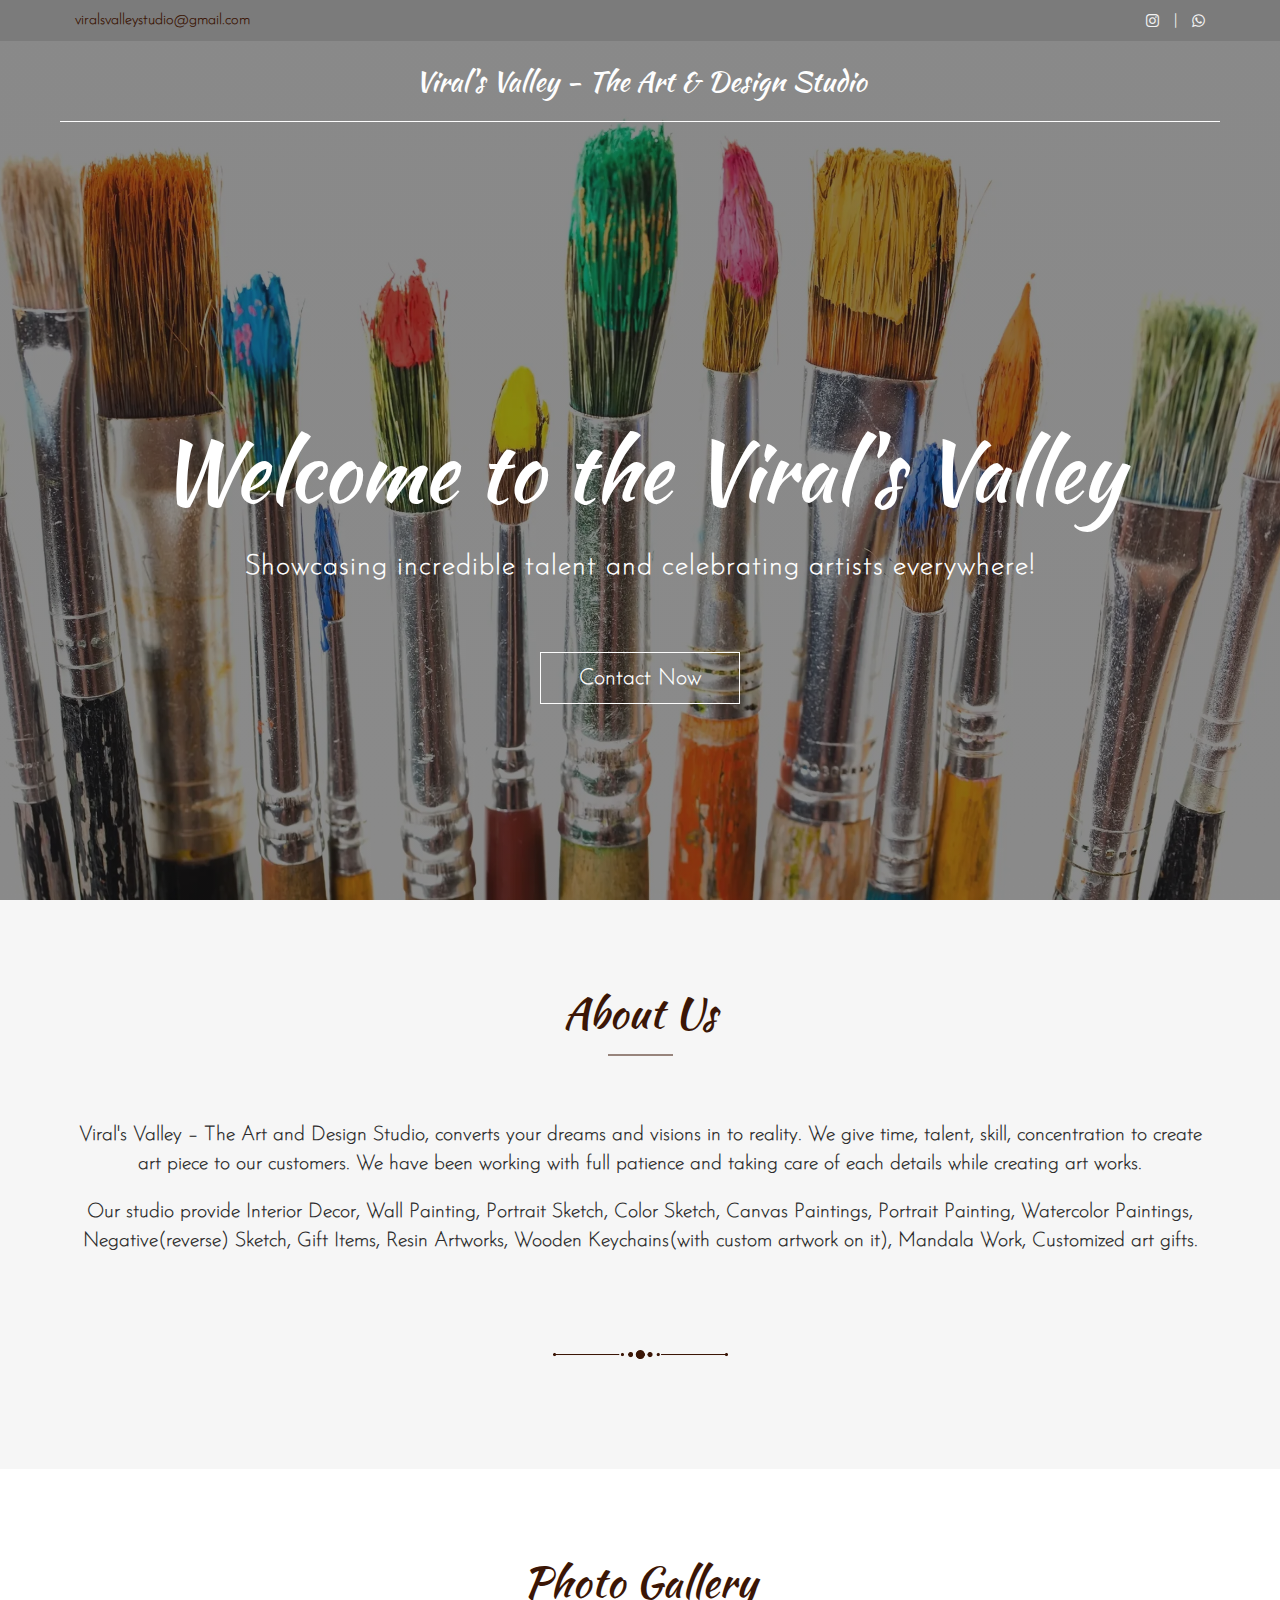
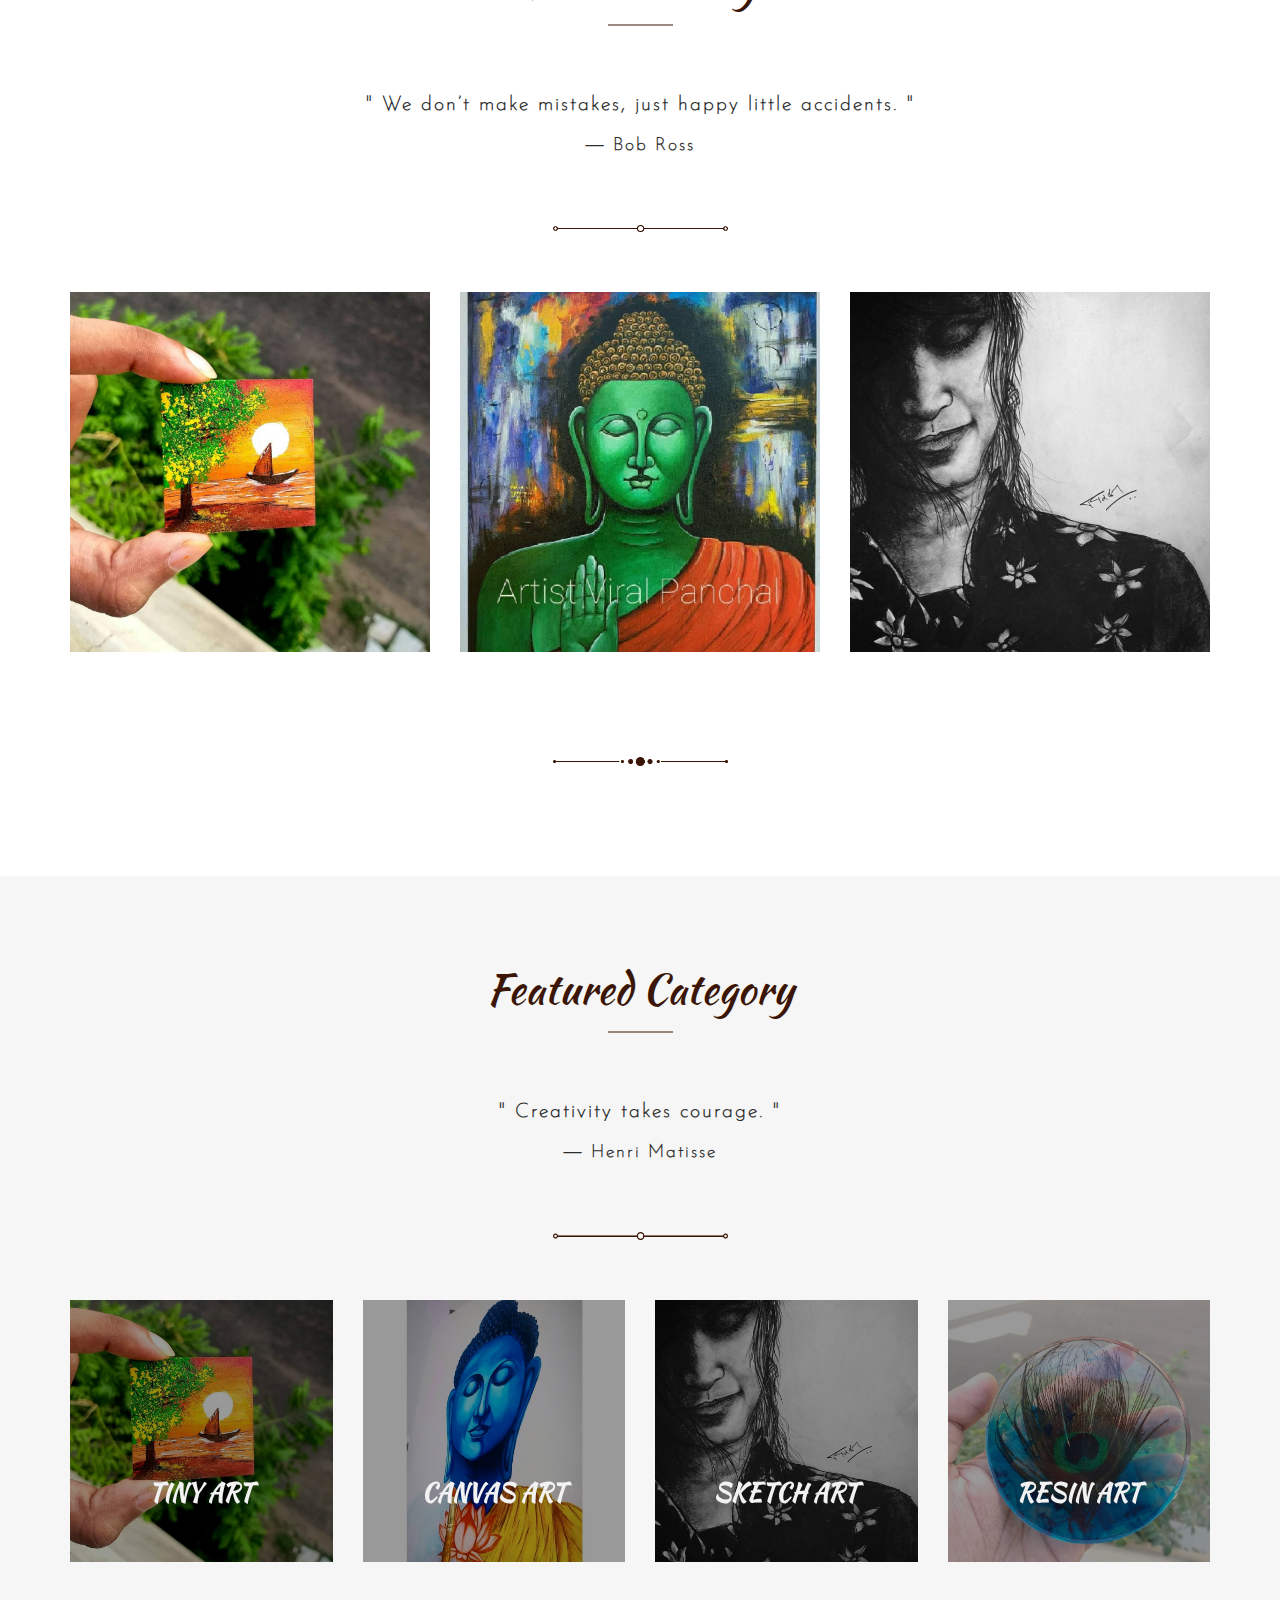
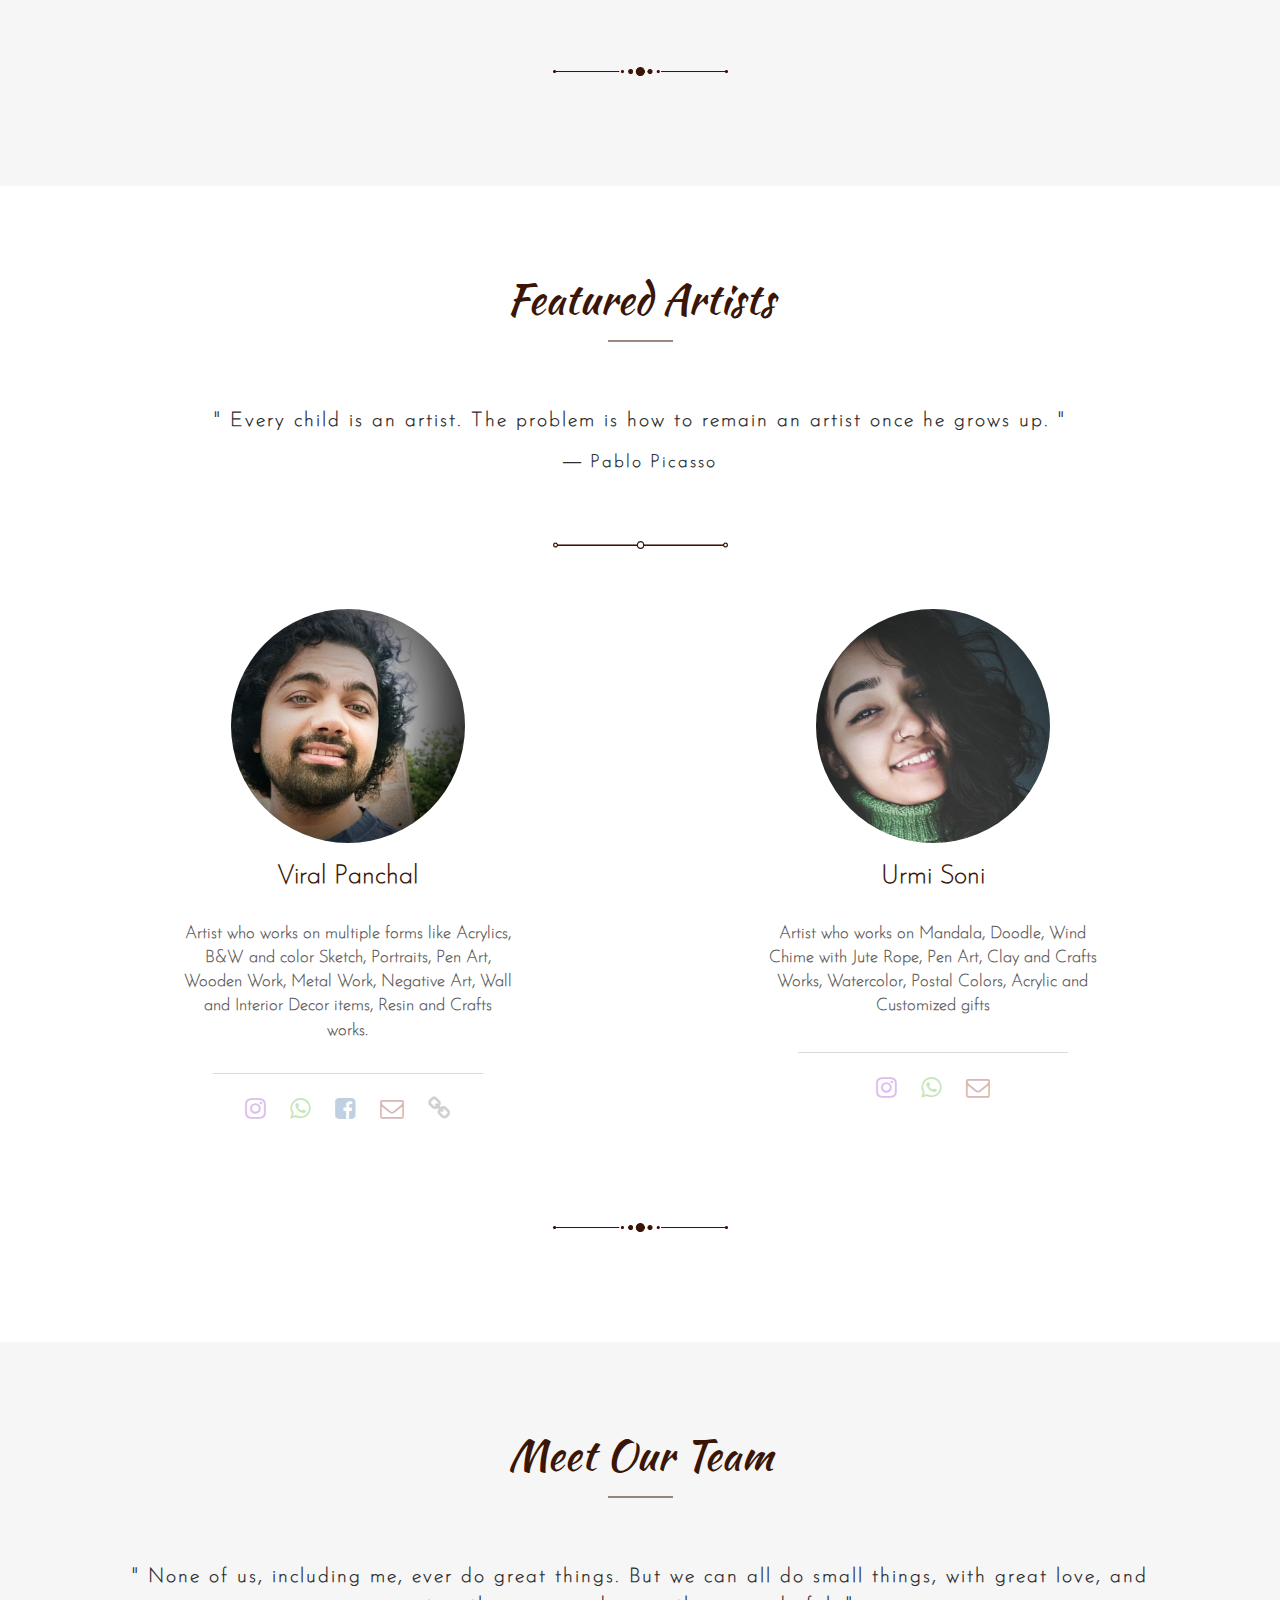
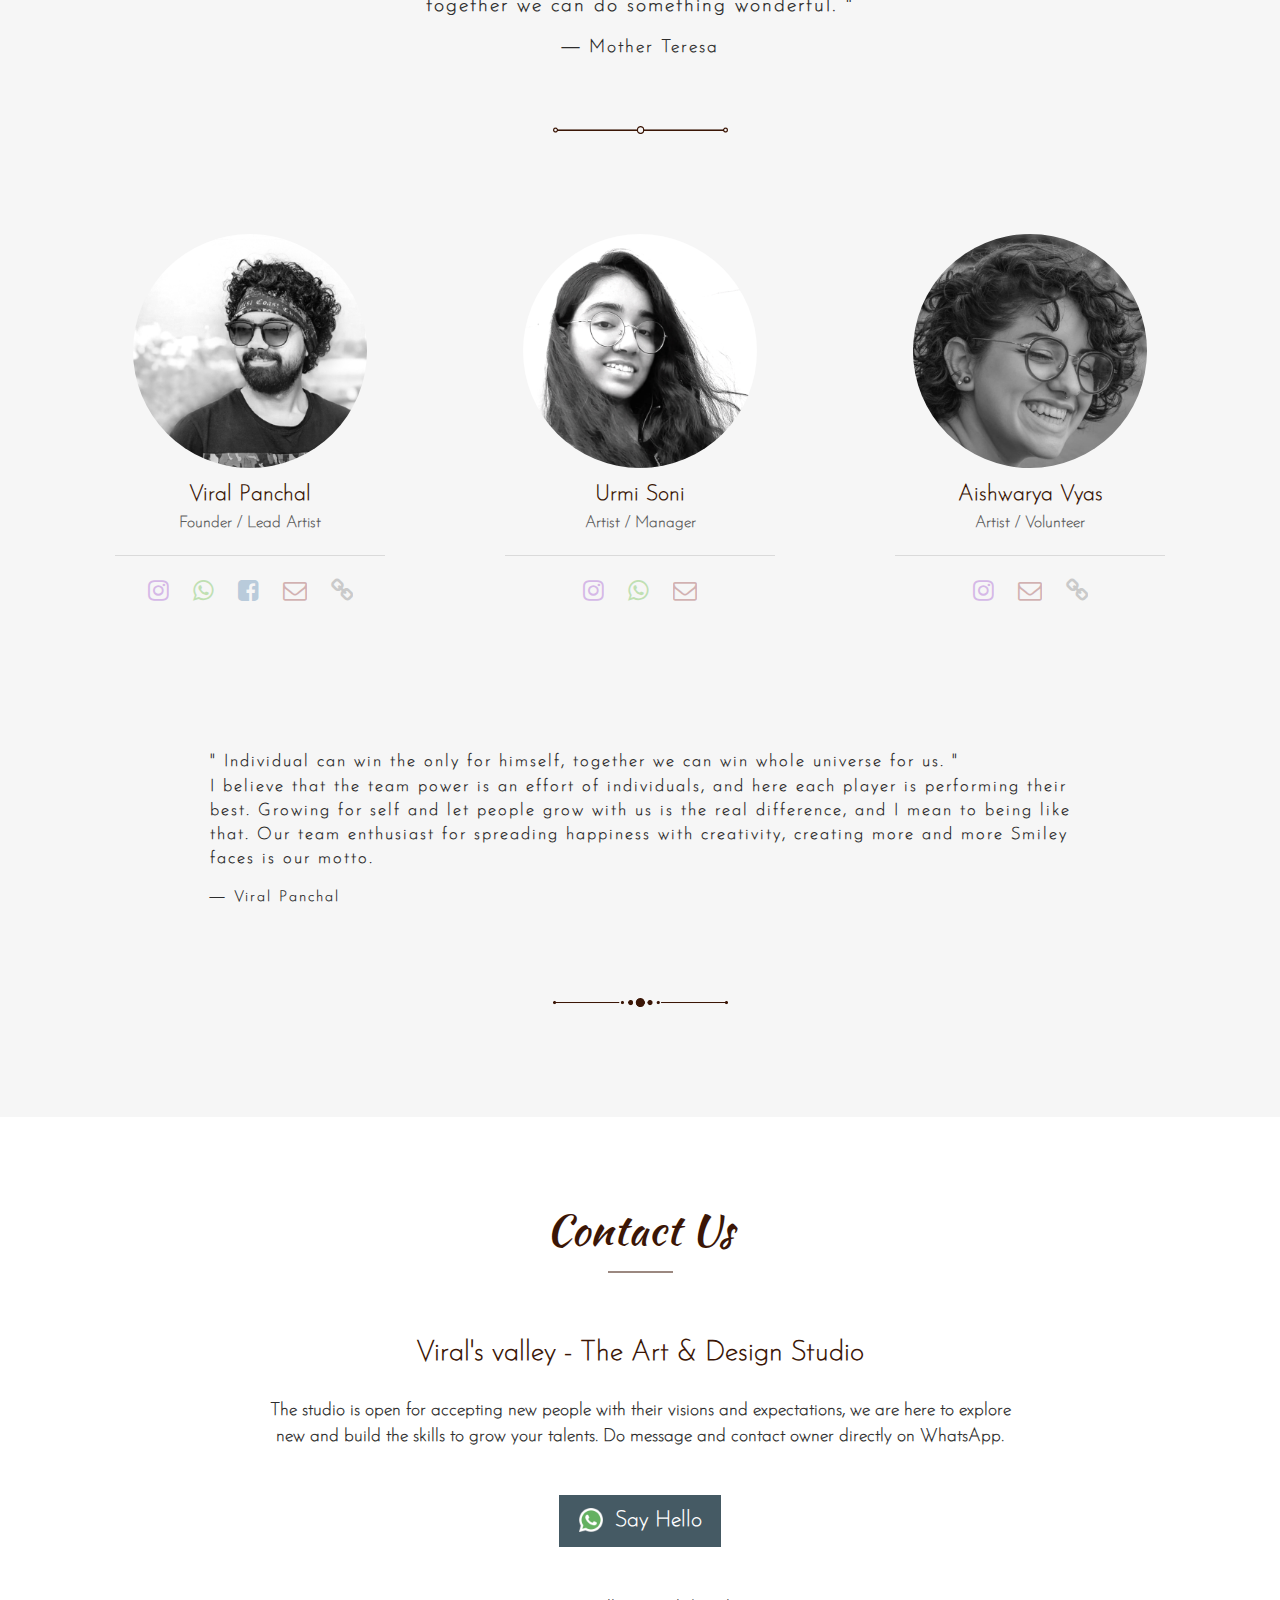
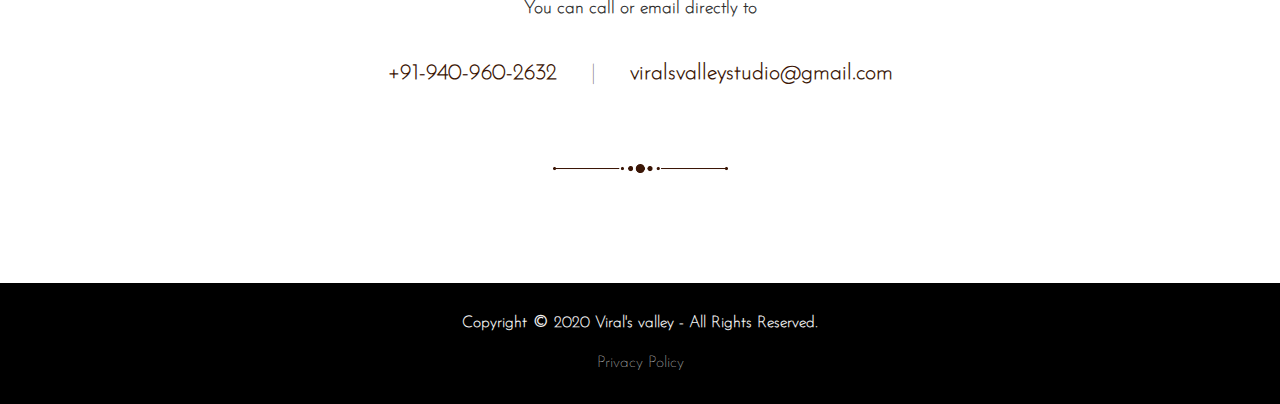
<file: index.html>
<!DOCTYPE html>
<html lang="en">
<head>
    <title>Viral's Valley - The Art &amp; Design Studio</title>
    <meta charset="utf-8">
    <meta http-equiv="X-UA-Compatible" content="IE=edge"/>
    <meta http-equiv="Content-Type" content="text/html; charset=utf-8" />
    <meta name="author" content="Viral&#x27;s valley"/>
    <meta name="keywords" content="Art, viral studio, art work, interior designer, home decor, office decor, sketch order, Art studio, viral&#x27;s valley, art and design studio, design studio, creative, Art school, art gallery, photo gallery, handmade, handmade works, craft, craft work, art and craft, viral panchal, artist, artistviralpanchal, ahmedabad, amdavad art studio, best art studio, art work, virals valley, valley, viral, mr_artoholic, ahmedabad artist, design, creative design, design studio, graphics, animation, video editer, multitask, showpiece, gift, gift shop, shopping, quilling, quilling art, frame, framming, wood, wooden art, resin, resin art, wooden creature, statue, resin showpiece, creation, innovative idea, art idea" />
    <meta content="width=device-width, initial-scale=1.0, maximum-scale=1.0, user-scalable=no" name="viewport">
    <meta property="og:site_name" content="Viral&#39;s Valley - The Art &amp; Design Studio"/>
    <meta property="og:title" content="Welcome to Viral&#39;s valley"/>
    <meta property="og:description" content="Showcasing incredible talent and celebrating artists everywhere!"/>
    <meta property="og:type" content="website"/>
    <meta property="og:locale" content="en_IN"/>
    <meta name="twitter:card" content="summary"/>
    <meta name="twitter:title" content="Viral&#39;s Valley - The Art &amp; Design Studio"/>
    <meta name="twitter:description" content="Welcome to Viral&#39;s valley"/>
    <link rel="stylesheet" href="css/bootstrap.min.css">
    <!-- <link rel="stylesheet" href="css/font-awesome.min.css"> -->
    <link rel="stylesheet" href="https://maxcdn.bootstrapcdn.com/font-awesome/4.7.0/css/font-awesome.min.css">
    <link rel="stylesheet" href="/css/style.css">
</head>

<body>
	<section class="header-banner-section" id="banner">
        <div class="topbar">
            <div class="col-md-6 col-sm-6 pull-left">
                <a href="mailto:viralsvalleystudio@gmail.com" target="_blank">viralsvalleystudio@gmail.com</p>
            </div>
            <div class="col-md-6 col-sm-6 pull-left text-right">
                <p>
                    <a href="https://www.instagram.com/virals_valley_studio/" target="_blank"><i class="fa fa-instagram" aria-hidden="true"></i></a>
                    <Span>|</Span> 
                    <a href="https://wa.me/919409602632" target="_blank" ><i class="fa fa-whatsapp" aria-hidden="true"></i></a>
                </p>
            </div>
        </div>
        <div class="header-title">
            <a href="index.html">Viral's Valley - The Art &amp; Design Studio</a>
        </div>
        <div class="banner-container-fixed">
            <div class="container">
                <div class="row">
                    <div class="col-xs-12 text-center">
                        <h1 class="text-center banner-title">Welcome to the Viral's Valley</h1>
                        <p class="content">Showcasing incredible talent and celebrating artists everywhere!</p>
                        <a href="#contact-wrapper" id="banner-btn" class="banner_button">Contact Now</a>
                    </div>
                </div>
            </div>   
        </div>
    </section>

    <!-- Event   -->
   <!-- <section class="section-wrapper">
        <div class="container">
            <div class="row">
                <div class="col-xs-12">
                    <h1 class="section-title"> Events <span class="title-underline"></span></h1>
                    <!-- <p class="section-content">There's much to see here. So, take your time, look around, and learn all there is to know about us. <br>We hope you enjoy our site and take a moment to drop us a line.</p>
                    <div class="new-event-alert effect2"><a href="events.html" class="event-link">Check Now</a></div>
			-->
                    <!-- <div class="event-banner">  
			    <img class="artwork-img" src="images/artwork/6.jpg" alt="art-caegory02"/>
			    <div class="event-info">
				    <h3>Acrylic Art Workshop</h3>
				    <p class="section-content">Date : 28th April , 2024 </p>
				    <p class="section-content">Time : 5:00 PM to 7:00 PM </p>
				    <a href="events.html" class="event-link-more">Check Now</a>
			    </div>
		    </div>
                    <img src="images/line2_brown.png" alt="decorate_line" class="decorate-line">
                </div>
            </div>
        </div>
    </section>
	-->

    <!-- About   -->
    <section class="section-wrapper gray-bg">
        <div class="container">
            <div class="row">
                <div class="col-xs-12">
                    <h1 class="section-title"> About Us <span class="title-underline"></span></h1>
                    <p class="section-content">Viral's Valley – The Art and Design Studio, converts your dreams and visions in to reality. We give time, talent, skill, concentration to create art piece to our customers. We have been working with full patience and taking care of each details while creating art works.</p>
                    <p class="section-content">Our studio provide Interior Decor, Wall Painting, Portrait Sketch, Color Sketch, Canvas Paintings, Portrait Painting, Watercolor Paintings, Negative(reverse) Sketch, Gift Items, Resin Artworks, Wooden Keychains(with custom artwork on it), Mandala Work, Customized art gifts.</p>
                    <img src="images/line2_brown.png" alt="decorate_line" class="decorate-line">
                </div>
            </div>
        </div>
    </section>


    <!-- Photo Gallery   -->
    <section class="section-wrapper">
        <div class="container">
            <div class="row">
                <div class="col-xs-12">
                    <h1 class="section-title"> Photo Gallery <span class="title-underline"></span></h1>
                </div>
            </div>
            <div class="row">
                <div class="col-xs-12">
                    <div class="quote-box">
                        <p class="quote">" We don’t make mistakes, just happy little accidents. "<span class="author"> &#8213; Bob Ross </span></p>
                        <img src="images/line1_brown.png" alt="decorate_line" class="decorate-line">
                    </div>
                </div>
            </div>
            <div class="row">
                <div class="col-xs-12 col-sm-4">
                    <div class="photo-box">
                        <a href="javascript:void(0);">
                            <img  class="artwork-img" src="images/artwork/2.jpg" alt="artwork01"/>
                            <figcaption>
                                <h2 class="art-title">Tiny Art <span>by viral Panchal</span></h2>                            
                                <p class="description">Acrylic on Wood<br>2" x 2" | Oval & Square</p>
                            </figcaption>
                        </a>
                    </div>
                </div>
                <div class="col-xs-12 col-sm-4">
                    <div class="photo-box">
                        <a href="javascript:void(0);">
                            <img  class="artwork-img" src="images/artwork/5.jpg" alt="artwork02"/>
                            <figcaption>
                                <h2 class="art-title">Canvas Art <span>by viral Panchal</span></h2>                            
                                <p class="description">Acrylic on canvas<br>18" x 14"</p>
                            </figcaption>
                        </a> 
                    </div>
                </div>
                <div class="col-xs-12 col-sm-4">
                    <div class="photo-box">
                        <a href="javascript:void(0);">
                            <img  class="artwork-img" src="images/artwork/3.jpg" alt="artwork03"/>
                            <figcaption>
                                <h2 class="art-title">Portait Sketch<span>by viral Panchal</span></h2>                            
                                <p class="description">Sketch work on white paper<br>A4, A3, A2, A1, A0</p>
                            </figcaption>
                        </a> 
                    </div>
                </div>
                <img src="images/line2_brown.png" alt="decorate_line" class="decorate-line">
            </div>
        </div>
    </section>

    <!-- Featured Category   -->
    <section class="section-wrapper gray-bg">
        <div class="container">
            <div class="row">
                <div class="col-xs-12">
                    <h1 class="section-title"> Featured Category <span class="title-underline"></span></h1>
                </div>
            </div>
            <div class="row">
                <div class="col-xs-12">
                    <div class="quote-box">
                        <p class="quote">" Creativity takes courage. "<span class="author"> &#8213; Henri Matisse</span></p>
                        <img src="images/line1_brown.png" alt="decorate_line" class="decorate-line">
                    </div>
                </div>
            </div>
            <div class="row">
                <div class="col-xs-12 col-sm-6 col-md-3">
                    <div class="category-box">
                        <a href="product_detail.html">
                            <img  class="artwork-img" src="images/artwork/2.jpg" alt="art-caegory01"/>
                            <figcaption>
                                <h2 class="art-title">Tiny Art</span></h2>
                                <p class="art-detail">Wooden work<br>2" x 2"</p>
                            </figcaption>
                        </a>
                    </div>
                </div>
                <div class="col-xs-12 col-sm-6 col-md-3">
                    <div class="category-box">
                        <a href="product_detail.html">
                            <img  class="artwork-img" src="images/artwork/6.jpg" alt="art-caegory02"/>
                            <figcaption>
                                <h2 class="art-title">Canvas Art</span></h2>
                                <p class="art-detail">Acrylic on Canvas<br>All Sizes</p>
                            </figcaption>
                        </a>
                    </div>
                </div>
                <div class="col-xs-12 col-sm-6 col-md-3">
                    <div class="category-box">
                        <a href="product_detail.html">
                            <img  class="artwork-img" src="images/artwork/3.jpg" alt="art-caegory03"/>
                            <figcaption>
                                <h2 class="art-title">Sketch Art</span></h2>
                                <p class="art-detail">Pencil Sketch<br>A4,A3,A2,A1,A0</p>
                            </figcaption>
                        </a>
                    </div>
                </div>
                <div class="col-xs-12 col-sm-6 col-md-3">
                    <div class="category-box">
                        <a href="product_detail.html">
                            <img  class="artwork-img" src="images/artwork/7.jpg" alt="art-caegory04"/>
                            <figcaption>
                                <h2 class="art-title">Resin Art</span></h2>
                                <p class="art-detail">Resin Showpiece<br>Custom sizes</p>
                            </figcaption>
                        </a>
                    </div>
                </div>
                <img src="images/line2_brown.png" alt="decorate_line" class="decorate-line">
            </div>
        </div>
    </section>
    
    <!-- Featured Artists  -->
    <section class="section-wrapper">
        <div class="container">
            <div class="row">
                <div class="col-xs-12">
                    <h1 class="section-title"> Featured Artists <span class="title-underline"></span></h1>
                </div>
            </div>
            <div class="row">
                <div class="col-xs-12">
                    <div class="quote-box">
                        <p class="quote">" Every child is an artist. The problem is how to remain an artist once he grows up. "<span class="author"> &#8213; Pablo Picasso</span></p>
                        <img src="images/line1_brown.png" alt="decorate_line" class="decorate-line">
                    </div>
                </div>
            </div>
            <div class="row">
                <div class="col-xs-12 col-sm-6 col-md-4 col-md-offset-1">
                    <div class="artist-box">
                        <img  class="" src="images/viralpanchal2.jpg" alt="artist-image"/>
                        <h2 class="artist-name"><a href="javascript:void(0);">Viral Panchal</a></h2>
                        <p class="artist-content">Artist who works on multiple forms like Acrylics, B&W and color Sketch, Portraits, Pen Art, Wooden Work, Metal Work, Negative Art, Wall and Interior Decor items, Resin and Crafts works.</p>
                        <div class="artist-social">
                            <span></span>
                            <a href="https://www.instagram.com/mr_artoholic/" target="_blank" class="social-icon instagram"><i class="fa fa-instagram" aria-hidden="true"></i></a>
                            <a href="https://wa.me/919409602632" target="_blank" class="social-icon whatsapp"><i class="fa fa-whatsapp" aria-hidden="true"></i></a>
                            <a href="https://www.facebook.com/artistviralpanchal/" target="_blank" class="social-icon facebook"><i class="fa fa-facebook-square" aria-hidden="true"></i></a>
                            <a href="mailto:viral3993@gmail.com" target="_blank" class="social-icon mail"><i class="fa fa-envelope-o" aria-hidden="true"></i></a>
                            <a href="https://about.me/viral.panchal" target="_blank" class="social-icon link"><i class="fa fa-link" aria-hidden="true"></i></a>
                        </div>
                    </div>
                </div>
                <div class="col-xs-12 col-sm-6 col-md-4 col-md-offset-2">
                    <div class="artist-box">
                        <img  class="" src="images/urmisoni.jpg" alt="artist-image"/>
                        <h2 class="artist-name"><a href="javascript:void(0);">Urmi Soni</a></h2>
                        <p class="artist-content">Artist who works on Mandala, Doodle, Wind Chime with Jute Rope, Pen Art, Clay and Crafts Works, Watercolor, Postal Colors, Acrylic and Customized gifts</p>
                        <div class="artist-social">
                            <span></span>
                            <a href="https://www.instagram.com/l_e_h_e_r/" target="_blank" class="social-icon instagram"><i class="fa fa-instagram" aria-hidden="true"></i></a>
                            <a href="https://wa.me/8155800682" target="_blank" class="social-icon whatsapp"><i class="fa fa-whatsapp" aria-hidden="true"></i></a>
                            <a href="mailto:urmisoni456@gmail.com" target="_blank" class="social-icon mail"><i class="fa fa-envelope-o" aria-hidden="true"></i></a>
                        </div>
                    </div>
                </div>
            </div>
            <div class="row">
                <img src="images/line2_brown.png" alt="decorate_line" class="decorate-line">
            </div>
        </div>
    </section>
    
    <!-- Meet Our Team   -->
    <section class="section-wrapper gray-bg">
        <div class="container">
            <div class="row">
                <div class="col-xs-12">
                    <h1 class="section-title"> Meet Our Team <span class="title-underline"></span></h1>
                </div>
            </div>
            <div class="row">
                <div class="col-xs-12">
                    <div class="quote-box">
                        <p class="quote">" None of us, including me, ever do great things. But we can all do small things, with great love, and together we can do something wonderful. "<span class="author"> &#8213; Mother Teresa</span></p>
                        <img src="images/line1_brown.png" alt="decorate_line" class="decorate-line">
                    </div>
                </div>
            </div>
            <div class="row">
                <div class="col-xs-12 col-sm-4 col-md-4">
                    <div class="team-box">
                        <img  class="" src="images/team/team5.jpg" alt="user-image"/>
                        <h2 class="team-name">Viral Panchal</h2>
                        <p class="team-content">Founder / Lead Artist</p>
                        <div class="artist-social">
                            <span></span>
                            <a href="https://www.instagram.com/mr_artoholic/" target="_blank" class="social-icon instagram"><i class="fa fa-instagram" aria-hidden="true"></i></a>
                            <a href="https://wa.me/919409602632" target="_blank" class="social-icon whatsapp"><i class="fa fa-whatsapp" aria-hidden="true"></i></a>
                            <a href="https://www.facebook.com/artistviralpanchal/" target="_blank" class="social-icon facebook"><i class="fa fa-facebook-square" aria-hidden="true"></i></a>
                            <a href="mailto:viral3993@gmail.com" target="_blank" class="social-icon mail"><i class="fa fa-envelope-o" aria-hidden="true"></i></a>
                            <a href="https://about.me/viral.panchal" target="_blank" class="social-icon link"><i class="fa fa-link" aria-hidden="true"></i></a>
                        </div>
                    </div>
                </div> 
                <div class="col-xs-12 col-sm-4 col-md-4">
                    <div class="team-box">
                        <img  class="" src="images/team/team2.jpg" alt="user-image"/>
                        <h2 class="team-name">Urmi Soni</h2>
                        <p class="team-content">Artist / Manager</p>
                        <div class="artist-social">
                            <span></span>
                            <a href="https://www.instagram.com/l_e_h_e_r/" target="_blank" class="social-icon instagram"><i class="fa fa-instagram" aria-hidden="true"></i></a>
                            <a href="https://wa.me/8155800682" target="_blank" class="social-icon whatsapp"><i class="fa fa-whatsapp" aria-hidden="true"></i></a>
                            <a href="mailto:urmisoni456@gmail.com" target="_blank" class="social-icon mail"><i class="fa fa-envelope-o" aria-hidden="true"></i></a>
                        </div>
                    </div>
                </div>                
                <div class="col-xs-12 col-sm-4 col-md-4">
                    <div class="team-box">
                        <img  class="" src="images/team/team4.jpg" alt="user-image"/>
                        <h2 class="team-name">Aishwarya Vyas</h2>
                        <p class="team-content">Artist / Volunteer</p>
                        <div class="artist-social">
                            <span></span>
                            <a href="javascript:void(0);" target="_blank" class="social-icon instagram"><i class="fa fa-instagram" aria-hidden="true"></i></a>
                            <a href="javascript:void(0);" target="_blank" class="social-icon mail"><i class="fa fa-envelope-o" aria-hidden="true"></i></a>
                            <a href="javascript:void(0);" target="_blank" class="social-icon link"><i class="fa fa-link" aria-hidden="true"></i></a>
                        </div>
                    </div>
                </div>
            </div>
            <div class="row">
                <div class="col-xs-12 col-sm-10 col-sm-offset-1">
                    <div class="quote-box owener-quote">
                        <p class="quote">" Individual can win the only for himself, together we can win whole universe for us. "
			<br>I believe that the team power is an effort of individuals, and here each player is performing their best. Growing for self and let people grow with us is the real difference, and I mean to being like that. Our team enthusiast for spreading happiness with creativity, creating more and more Smiley faces is our motto.
                        <span class="author"> &#8213; Viral Panchal</span></p>
                    </div>
                </div>
            </div>
            <div class="row">
                <img src="images/line2_brown.png" alt="decorate_line" class="decorate-line">
            </div>
        </div>
    </section>


    <!-- Contact Form   -->
    <section class="section-wrapper" id="contact-wrapper">
        <div class="container">
            <div class="row">
                <div class="col-xs-12">
                    <h1 class="section-title"> Contact Us <span class="title-underline"></span></h1>
                    <div class="whatsapp-container">
                        <h3>Viral's valley - The Art &amp; Design Studio</h3>
                        <p>The studio is open for accepting new people with their visions and expectations, we are here to explore new and build the skills to grow your talents. Do message and contact owner directly on WhatsApp.</p>
                        <a href="https://wa.me/919409602632" target="_blank" class="whatsapp-btn"><span><img src="images/whatsapp.png"></span> Say Hello</a>
                    </div>
                    <div class="other-contact">
                        <p> You can call or email directly to</p>
                        <a href="tel:+919409602632" class="other-contact-link">+91-940-960-2632</a>
                        <span>|</span>
                        <a href="mailto:viralsvalleystudio@gmail.com" class="other-contact-link">viralsvalleystudio@gmail.com</a>
                    </div>
                    <img src="images/line2_brown.png" alt="decorate_line" class="decorate-line">
                </div>
            </div>
        </div>
    </section>

    <footer>
        <div class="container">
            <div class="row">
                <div class="col-xs-12">
                    <p class="copyright">Copyright <span>&copy;</span> 2020 Viral's valley - All Rights Reserved.</p>
                    <div class="footer-link">
                        <a href="privacy_policy.html">Privacy Policy</a>
                    </div>
                </div>
            </div>
        </div>
    </footer>

    <div class='scrolltop'>
        <div class='scroll icon'><i class="fa fa-4x fa-angle-up"></i></div>
    </div>
    <script src="js/jquery-3.2.0.min.js"></script>
    <script src="js/bootstrap.min.js"></script>
    <script src="js/script.js"></script>
    <script type="text/javascript">
       

    </script>
</body>

</html>
</file>
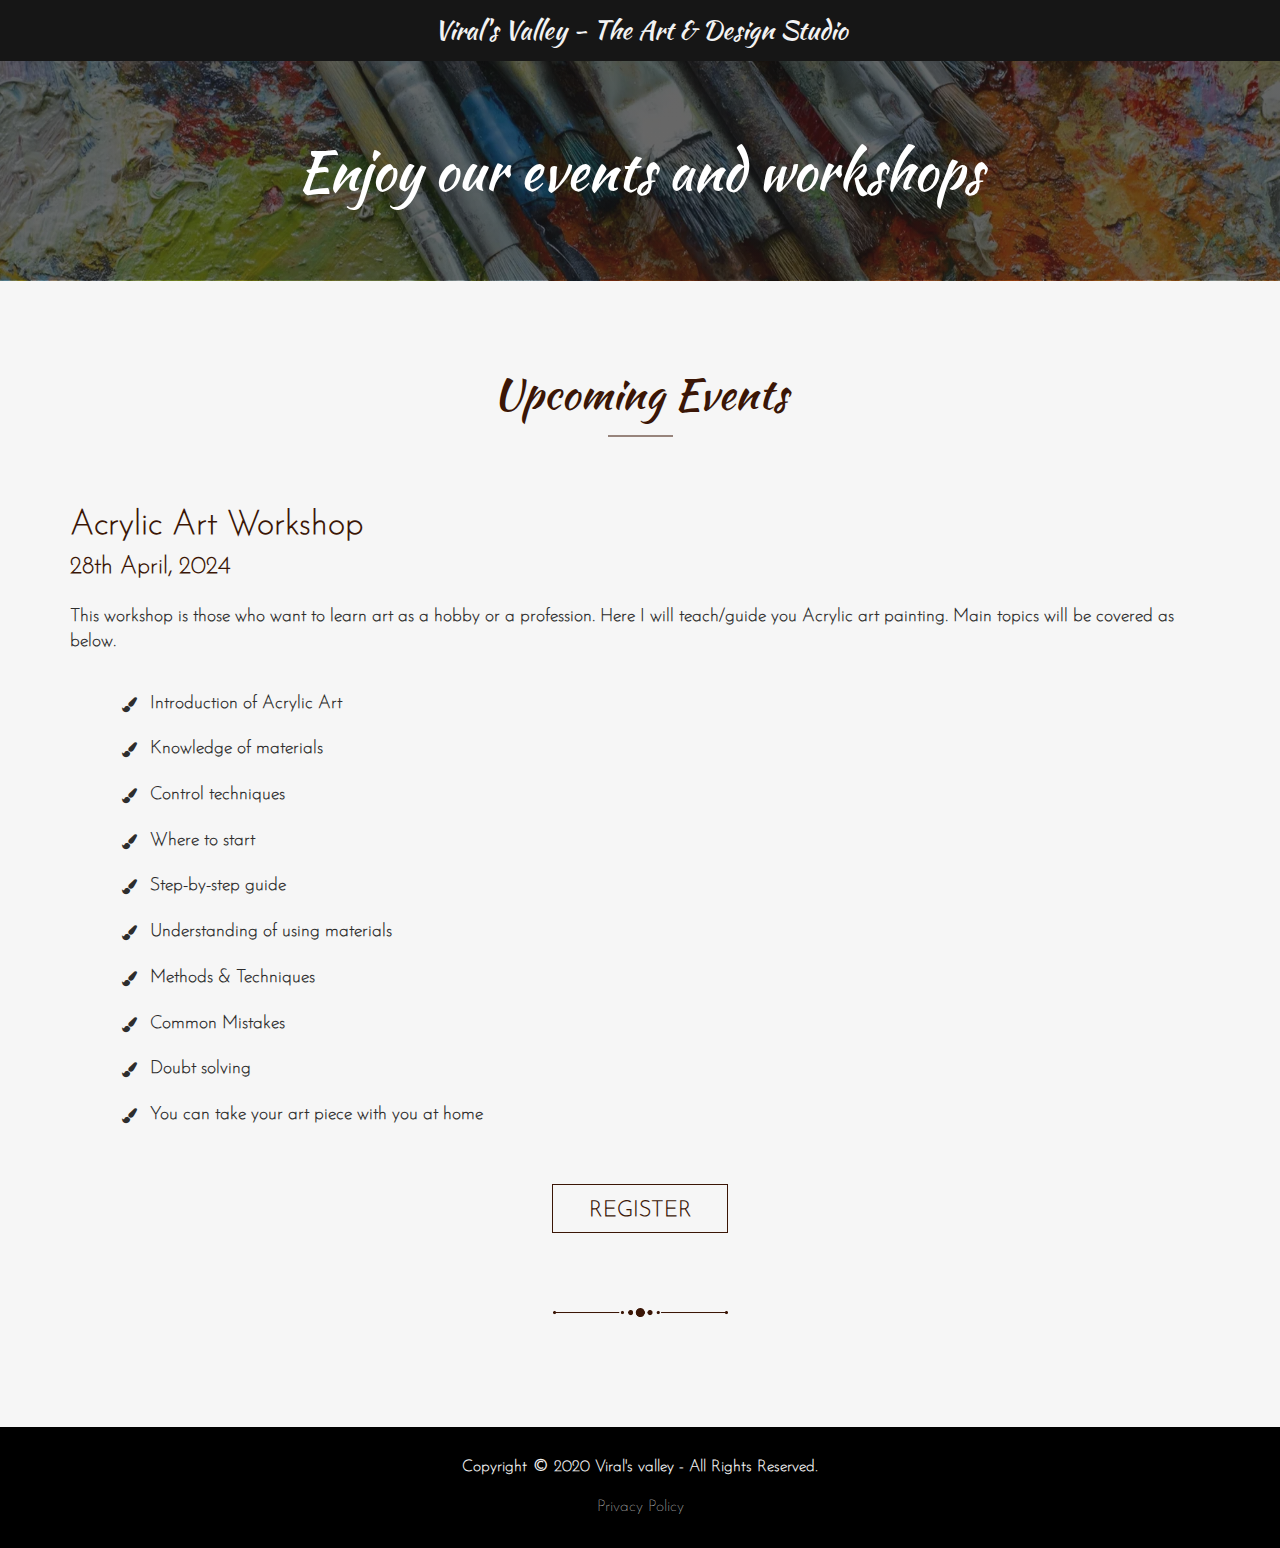
<file: events.html>
<!DOCTYPE html>
<html lang="en">
<head>
    <title>Events | Viral's Valley - The Art & Design Studio</title>
    <meta charset="utf-8">
    <meta http-equiv="X-UA-Compatible" content="IE=edge"/>
    <meta http-equiv="Content-Type" content="text/html; charset=utf-8" />
    <meta name="author" content="Viral&#x27;s valley"/>
    <meta name="keywords" content="Art, Art studio, viral&#x27;s valley, art and design studio, design studio, creative, Art school, art gallery, photo gallery, handmade, handmade works, craft, craft work, art and craft, viral panchal, artist, artistviralpanchal, ahmedabad, amdavad art studio, best art studio, art work, virals valley, valley, viral, mr_artoholic, ahmedabad artist, design, creative design, design studio, graphics, animation, video editer, multitask, showpiece, gift, gift shop, shopping, quilling, quilling art, frame, framming, wood, wooden art, resin, resin art, wooden creature, statue, resin showpiece, creation, innovative idea, art idea, events, workshop, art events, teaching" />
    <meta content="width=device-width, initial-scale=1.0, maximum-scale=1.0, user-scalable=no" name="viewport">
    <meta property="og:site_name" content="Viral&#39;s Valley - The Art &amp; Design Studio"/>
    <meta property="og:title" content="Welcome to Viral&#39;s valley"/>
    <meta property="og:description" content="Showcasing incredible talent and celebrating artists everywhere!"/>
    <meta property="og:type" content="website"/>
    <meta property="og:locale" content="en_IN"/>
    <meta name="twitter:card" content="summary"/>
    <meta name="twitter:title" content="Viral&#39;s Valley - The Art &amp; Design Studio"/>
    <meta name="twitter:description" content="Welcome to Viral&#39;s valley"/>
    <link rel="stylesheet" href="css/bootstrap.min.css">
    <!-- <link rel="stylesheet" href="css/font-awesome.min.css"> -->
    <link rel="stylesheet" href="https://maxcdn.bootstrapcdn.com/font-awesome/4.7.0/css/font-awesome.min.css">
    <link rel="stylesheet" href="css/style.css">
</head>

<body>
     <!-- topbar and banner  -->
	<section class="section-wrapper inner-page-header"  id="banner">
        <div class="topbar-title top-bar-black">
            <a href="index.html">Viral's Valley - The Art & Design Studio</a>
        </div>
        <div class="inner-banner-container">
            <div class="inner-banner">
                <h2 class="inner-banner-title">Enjoy our events and workshops</h2>
            </div>
        </div>
    </section>

     <!-- Upcoming event  Section   -->
    <section class="section-wrapper gray-bg">
        <div class="container">
            <div class="row">
                <div class="col-xs-12">
                    <h1 class="section-title"> Upcoming Events <span class="title-underline"></span></h1>
                    <div class="event-box">
                        <div class="event-title">Acrylic Art Workshop <span>28th April, 2024</span></div>
                        <div class="event-content">
                            This workshop is those who want to learn art as a hobby or a profession. Here I will teach/guide you Acrylic art painting. Main topics will be covered as below.<br><br>
                            <ul>
                                <li><i class="fa fa-paint-brush" aria-hidden="true"></i>Introduction of Acrylic Art</li>
                                <li><i class="fa fa-paint-brush" aria-hidden="true"></i>Knowledge of materials</li>
                                <li><i class="fa fa-paint-brush" aria-hidden="true"></i>Control techniques</li>
                                <li><i class="fa fa-paint-brush" aria-hidden="true"></i>Where to start</li>
                                <li><i class="fa fa-paint-brush" aria-hidden="true"></i>Step-by-step guide</li>
                                <li><i class="fa fa-paint-brush" aria-hidden="true"></i>Understanding of using materials</li>
                                <li><i class="fa fa-paint-brush" aria-hidden="true"></i>Methods & Techniques</li>
                                <li><i class="fa fa-paint-brush" aria-hidden="true"></i>Common Mistakes</li>
                                <li><i class="fa fa-paint-brush" aria-hidden="true"></i>Doubt solving</li>
                                <li><i class="fa fa-paint-brush" aria-hidden="true"></i>You can take your art piece with you at home</li>
                            </ul> 
                        </div>
                        <a href="https://forms.gle/vZfgNihjtHjz8ExLA" target="_Blank" class="btn btn-default form-btn-light">REGISTER</a>
                    </div>                    
                    <img src="images/line2_brown.png" alt="decorate_line" class="decorate-line">
                </div>
            </div>
        </div>
    </section>

    <footer>
        <div class="container">
            <div class="row">
                <div class="col-xs-12">
                    <p class="copyright">Copyright <span>&copy;</span> 2020 Viral's valley - All Rights Reserved.</p>
                    <div class="footer-link">
                        <a href="privacy_policy.html">Privacy Policy</a>
                        <!-- <span>|</span>
                        <a href="javascript:void(0);">Terms &amp; Conditions</a> -->
                    </div>
                </div>
            </div>
        </div>
    </footer>

    <div class='scrolltop'>
        <div class='scroll icon'><i class="fa fa-4x fa-angle-up"></i></div>
    </div>
    <script src="js/jquery-3.2.0.min.js"></script>
    <script src="js/bootstrap.min.js"></script>
    <script src="js/script.js"></script>
    <script type="text/javascript">
       

    </script>
</body>

</html>
</file>
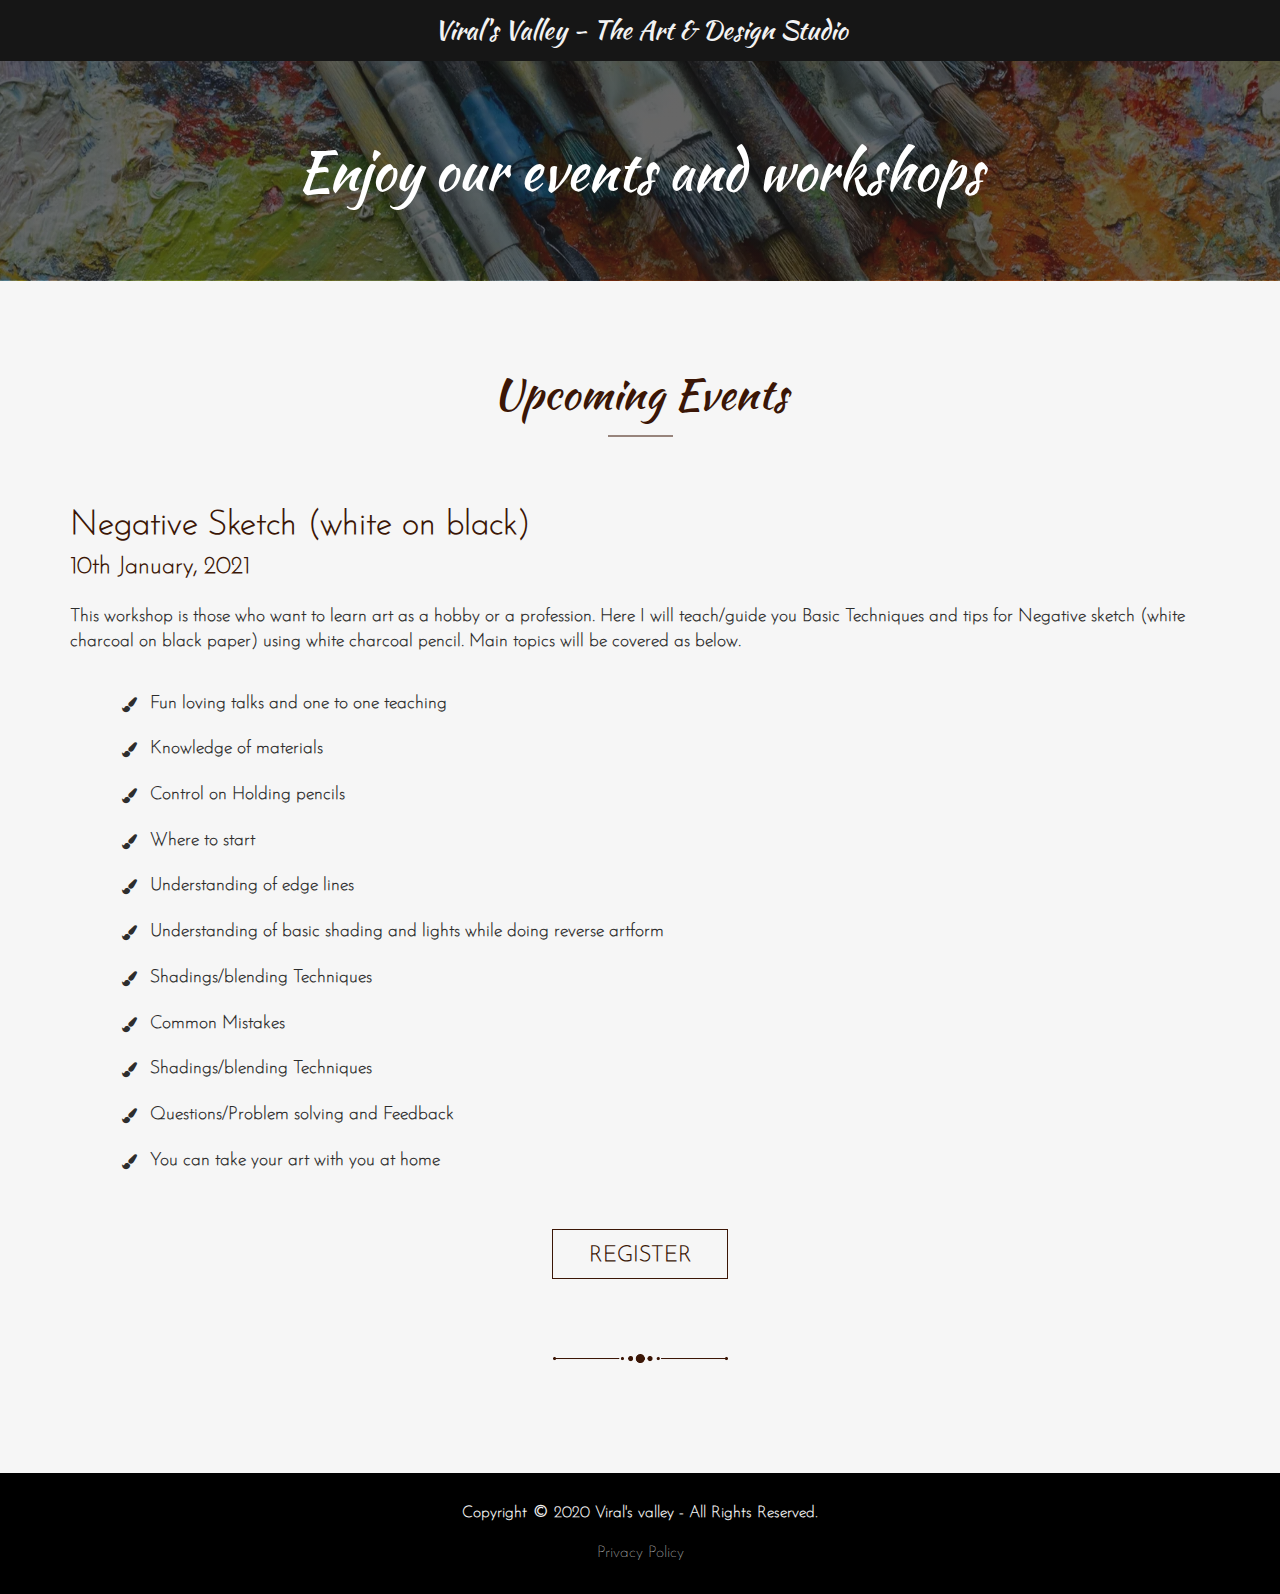
<file: Events.html>
<!DOCTYPE html>
<html lang="en">
<head>
    <title>Events | Viral's Valley - The Art & Design Studio</title>
    <meta charset="utf-8">
    <meta http-equiv="X-UA-Compatible" content="IE=edge"/>
    <meta http-equiv="Content-Type" content="text/html; charset=utf-8" />
    <meta name="author" content="Viral&#x27;s valley"/>
    <meta name="keywords" content="Art, Art studio, viral&#x27;s valley, art and design studio, design studio, creative, Art school, art gallery, photo gallery, handmade, handmade works, craft, craft work, art and craft, viral panchal, artist, artistviralpanchal, ahmedabad, amdavad art studio, best art studio, art work, virals valley, valley, viral, mr_artoholic, ahmedabad artist, design, creative design, design studio, graphics, animation, video editer, multitask, showpiece, gift, gift shop, shopping, quilling, quilling art, frame, framming, wood, wooden art, resin, resin art, wooden creature, statue, resin showpiece, creation, innovative idea, art idea, events, workshop, art events, teaching" />
    <meta content="width=device-width, initial-scale=1.0, maximum-scale=1.0, user-scalable=no" name="viewport">
    <meta property="og:site_name" content="Viral&#39;s Valley - The Art &amp; Design Studio"/>
    <meta property="og:title" content="Welcome to Viral&#39;s valley"/>
    <meta property="og:description" content="Showcasing incredible talent and celebrating artists everywhere!"/>
    <meta property="og:type" content="website"/>
    <meta property="og:locale" content="en_IN"/>
    <meta name="twitter:card" content="summary"/>
    <meta name="twitter:title" content="Viral&#39;s Valley - The Art &amp; Design Studio"/>
    <meta name="twitter:description" content="Welcome to Viral&#39;s valley"/>
    <link rel="stylesheet" href="css/bootstrap.min.css">
    <!-- <link rel="stylesheet" href="css/font-awesome.min.css"> -->
    <link rel="stylesheet" href="https://maxcdn.bootstrapcdn.com/font-awesome/4.7.0/css/font-awesome.min.css">
    <link rel="stylesheet" href="css/style.css">
</head>

<body>
     <!-- topbar and banner  -->
	<section class="section-wrapper inner-page-header"  id="banner">
        <div class="topbar-title top-bar-black">
            <a href="index.html">Viral's Valley - The Art & Design Studio</a>
        </div>
        <div class="inner-banner-container">
            <div class="inner-banner">
                <h2 class="inner-banner-title">Enjoy our events and workshops</h2>
            </div>
        </div>
    </section>

     <!-- Upcoming event  Section   -->
    <section class="section-wrapper gray-bg">
        <div class="container">
            <div class="row">
                <div class="col-xs-12">
                    <h1 class="section-title"> Upcoming Events <span class="title-underline"></span></h1>
                    <div class="event-box">
                        <div class="event-title">Negative Sketch (white on black) <span>10th January, 2021</span></div>
                        <div class="event-content">
                            This workshop is those who want to learn art as a hobby or a profession. Here I will teach/guide you Basic Techniques and tips for Negative sketch (white charcoal on black paper) using white charcoal pencil. Main topics will be covered as below.<br><br>
                            <ul>
                                <li><i class="fa fa-paint-brush" aria-hidden="true"></i>Fun loving talks and one to one teaching</li>
                                <li><i class="fa fa-paint-brush" aria-hidden="true"></i>Knowledge of materials</li>
                                <li><i class="fa fa-paint-brush" aria-hidden="true"></i>Control on Holding pencils</li>
                                <li><i class="fa fa-paint-brush" aria-hidden="true"></i>Where to start</li>
                                <li><i class="fa fa-paint-brush" aria-hidden="true"></i>Understanding of edge lines</li>
                                <li><i class="fa fa-paint-brush" aria-hidden="true"></i>Understanding of basic shading and lights while doing reverse artform</li>
                                <li><i class="fa fa-paint-brush" aria-hidden="true"></i>Shadings/blending Techniques</li>
                                <li><i class="fa fa-paint-brush" aria-hidden="true"></i>Common Mistakes</li>
                                <li><i class="fa fa-paint-brush" aria-hidden="true"></i>Shadings/blending Techniques</li>
                                <li><i class="fa fa-paint-brush" aria-hidden="true"></i>Questions/Problem solving and Feedback</li>
                                <li><i class="fa fa-paint-brush" aria-hidden="true"></i>You can take your art with you at home</li>
                            </ul> 
                        </div>
                        <a href="https://forms.gle/kcWkW3HZKDoBG5pQ9" target="_Blank" class="btn btn-default form-btn-light">REGISTER</a>
                    </div>                    
                    <img src="images/line2_brown.png" alt="decorate_line" class="decorate-line">
                </div>
            </div>
        </div>
    </section>

    <footer>
        <div class="container">
            <div class="row">
                <div class="col-xs-12">
                    <p class="copyright">Copyright <span>&copy;</span> 2020 Viral's valley - All Rights Reserved.</p>
                    <div class="footer-link">
                        <a href="privacy_policy.html">Privacy Policy</a>
                        <!-- <span>|</span>
                        <a href="javascript:void(0);">Terms &amp; Conditions</a> -->
                    </div>
                </div>
            </div>
        </div>
    </footer>

    <div class='scrolltop'>
        <div class='scroll icon'><i class="fa fa-4x fa-angle-up"></i></div>
    </div>
    <script src="js/jquery-3.2.0.min.js"></script>
    <script src="js/bootstrap.min.js"></script>
    <script src="js/script.js"></script>
    <script type="text/javascript">
       

    </script>
</body>

</html>
</file>
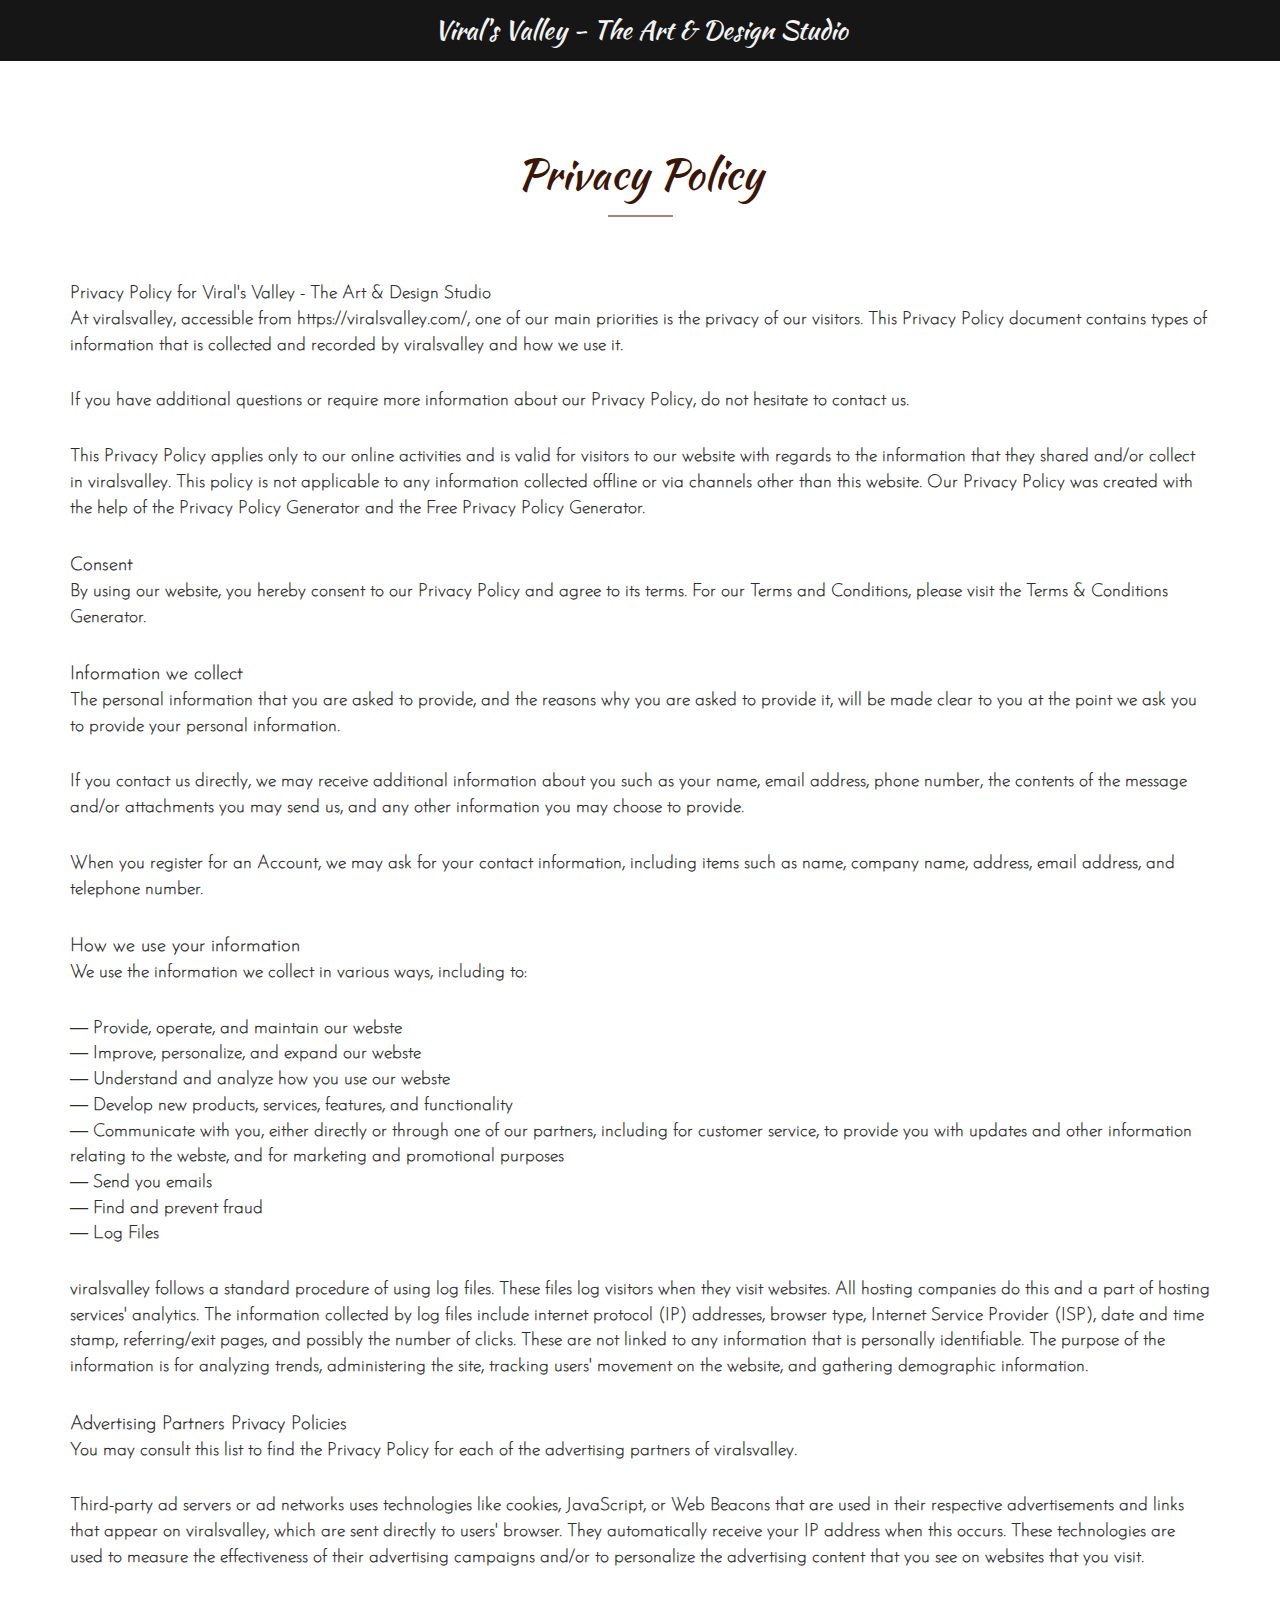
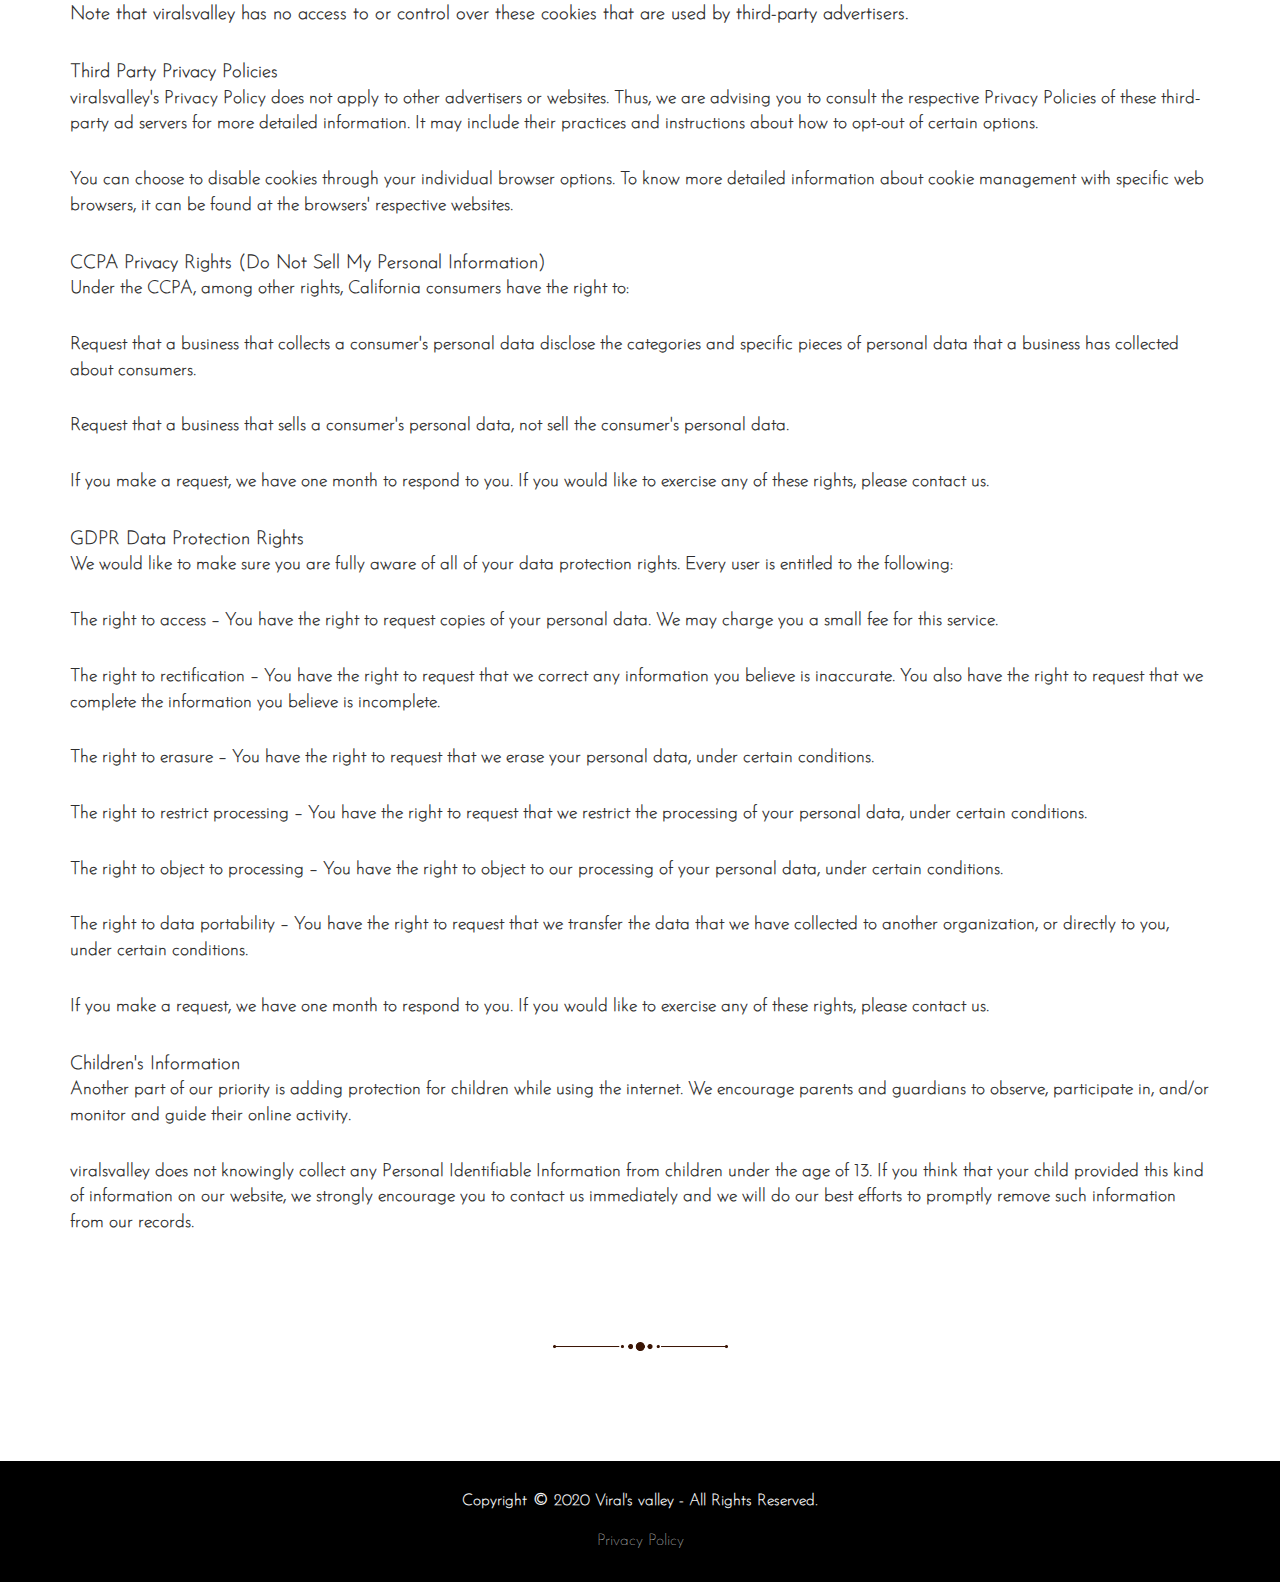
<file: privacy_policy.html>
<!DOCTYPE html>
<html lang="en">
<head>
    <title>Privacy Policy | Viral's Valley - The Art & Design Studio</title>
    <meta charset="utf-8">
    <meta http-equiv="X-UA-Compatible" content="IE=edge"/>
    <meta http-equiv="Content-Type" content="text/html; charset=utf-8" />
    <meta name="author" content="Viral&#x27;s valley"/>
    <meta name="keywords" content="Art, Art studio, viral&#x27;s valley, art and design studio, design studio, creative, Art school, art gallery, photo gallery, handmade, handmade works, craft, craft work, art and craft, viral panchal, artist, artistviralpanchal, ahmedabad, amdavad art studio, best art studio, art work, virals valley, valley, viral, mr_artoholic, ahmedabad artist, design, creative design, design studio, graphics, animation, video editer, multitask, showpiece, gift, gift shop, shopping, quilling, quilling art, frame, framming, wood, wooden art, resin, resin art, wooden creature, statue, resin showpiece, creation, innovative idea, art idea" />
    <meta content="width=device-width, initial-scale=1.0, maximum-scale=1.0, user-scalable=no" name="viewport">
    <meta property="og:site_name" content="Viral&#39;s Valley - The Art &amp; Design Studio"/>
    <meta property="og:title" content="Welcome to Viral&#39;s valley"/>
    <meta property="og:description" content="Showcasing incredible talent and celebrating artists everywhere!"/>
    <meta property="og:type" content="website"/>
    <meta property="og:locale" content="en_IN"/>
    <meta name="twitter:card" content="summary"/>
    <meta name="twitter:title" content="Viral&#39;s Valley - The Art &amp; Design Studio"/>
    <meta name="twitter:description" content="Welcome to Viral&#39;s valley"/>
    <link rel="stylesheet" href="css/bootstrap.min.css">
    <!-- <link rel="stylesheet" href="css/font-awesome.min.css"> -->
    <link rel="stylesheet" href="https://maxcdn.bootstrapcdn.com/font-awesome/4.7.0/css/font-awesome.min.css">
    <link rel="stylesheet" href="css/style.css">
</head>

<body>
     <!-- topbar and banner  -->
	<section class="section-wrapper inner-page-header"  id="banner">
        <div class="topbar-title top-bar-black">
            <a href="index.html">Viral's Valley - The Art & Design Studio</a>
        </div>
        <!-- <div class="inner-banner-container">
            <div class="inner-banner">
                <h2 class="inner-banner-title">Know more about our Artist</h2>
            </div>
        </div> -->
    </section>

     <!-- Privacy Policy Section   -->
    <section class="section-wrapper">
        <div class="container">
            <div class="row">
                <div class="col-xs-12">
                    <h1 class="section-title"> Privacy Policy <span class="title-underline"></span></h1>
                    <p class="section-content privacy-content">
                        Privacy Policy for Viral's Valley - The Art & Design Studio<br>
                        At viralsvalley, accessible from https://viralsvalley.com/, one of our main priorities is the privacy of our visitors. This Privacy Policy document contains types of information that is collected and recorded by viralsvalley and how we use it.
                    </p>
                    <p class="section-content privacy-content">
                       If you have additional questions or require more information about our Privacy Policy, do not hesitate to contact us.
                    </p>
                    <p class="section-content privacy-content">
                        This Privacy Policy applies only to our online activities and is valid for visitors to our website with regards to the information that they shared and/or collect in viralsvalley. This policy is not applicable to any information collected offline or via channels other than this website. Our Privacy Policy was created with the help of the Privacy Policy Generator and the Free Privacy Policy Generator.
                    </p>
                    <p class="section-content privacy-content">
                        <b>Consent</b><br>By using our website, you hereby consent to our Privacy Policy and agree to its terms. For our Terms and Conditions, please visit the Terms & Conditions Generator.
                    </p>
                    <p class="section-content privacy-content">
                        <b>Information we collect</b><br>The personal information that you are asked to provide, and the reasons why you are asked to provide it, will be made clear to you at the point we ask you to provide your personal information.
                    </p>
                     <p class="section-content privacy-content">
                        If you contact us directly, we may receive additional information about you such as your name, email address, phone number, the contents of the message and/or attachments you may send us, and any other information you may choose to provide.
                    </p>
                    <p class="section-content privacy-content">
                        When you register for an Account, we may ask for your contact information, including items such as name, company name, address, email address, and telephone number.
                    </p>
                    <p class="section-content privacy-content">
                        <b>How we use your information</b><br>We use the information we collect in various ways, including to:
                    </p>
                    <p class="section-content privacy-content">
                        &#8213; Provide, operate, and maintain our webste <br>
                        &#8213; Improve, personalize, and expand our webste <br>
                        &#8213; Understand and analyze how you use our webste <br>
                        &#8213; Develop new products, services, features, and functionality <br>
                        &#8213; Communicate with you, either directly or through one of our partners, including for customer service, to provide you with updates and other information relating to the webste, and for marketing and promotional purposes  <br>
                        &#8213; Send you emails <br>
                        &#8213; Find and prevent fraud <br>
                        &#8213; Log Files <br>
                    </p>
                    <p class="section-content privacy-content">
                        viralsvalley follows a standard procedure of using log files. These files log visitors when they visit websites. All hosting companies do this and a part of hosting services' analytics. The information collected by log files include internet protocol (IP) addresses, browser type, Internet Service Provider (ISP), date and time stamp, referring/exit pages, and possibly the number of clicks. These are not linked to any information that is personally identifiable. The purpose of the information is for analyzing trends, administering the site, tracking users' movement on the website, and gathering demographic information.
                    </p>
                    <p class="section-content privacy-content">
                        <b>Advertising Partners Privacy Policies</b><br>You may consult this list to find the Privacy Policy for each of the advertising partners of viralsvalley.
                    </p>
                    <p class="section-content privacy-content">
                        Third-party ad servers or ad networks uses technologies like cookies, JavaScript, or Web Beacons that are used in their respective advertisements and links that appear on viralsvalley, which are sent directly to users' browser. They automatically receive your IP address when this occurs. These technologies are used to measure the effectiveness of their advertising campaigns and/or to personalize the advertising content that you see on websites that you visit.
                    </p>
                    <p class="section-content privacy-content">
                        <b>Note that viralsvalley has no access to or control over these cookies that are used by third-party advertisers.</b>
                    </p>
                    <p class="section-content privacy-content">
                        <b>Third Party Privacy Policies</b><br>viralsvalley's Privacy Policy does not apply to other advertisers or websites. Thus, we are advising you to consult the respective Privacy Policies of these third-party ad servers for more detailed information. It may include their practices and instructions about how to opt-out of certain options.
                    </p>
                    <p class="section-content privacy-content">
                        You can choose to disable cookies through your individual browser options. To know more detailed information about cookie management with specific web browsers, it can be found at the browsers' respective websites.
                    </p>
                    <p class="section-content privacy-content">
                        <b>CCPA Privacy Rights (Do Not Sell My Personal Information)</b><br>Under the CCPA, among other rights, California consumers have the right to:
                    </p>
                    <p class="section-content privacy-content">
                        Request that a business that collects a consumer's personal data disclose the categories and specific pieces of personal data that a business has collected about consumers.
                    </p>
                    <p class="section-content privacy-content">
                        Request that a business that sells a consumer's personal data, not sell the consumer's personal data.
                    </p>
                    <p class="section-content privacy-content">
                        If you make a request, we have one month to respond to you. If you would like to exercise any of these rights, please contact us.
                    </p>
                    <p class="section-content privacy-content">
                        <b>GDPR Data Protection Rights</b><br>We would like to make sure you are fully aware of all of your data protection rights. Every user is entitled to the following:
                    </p>
                    <p class="section-content privacy-content">
                        The right to access – You have the right to request copies of your personal data. We may charge you a small fee for this service.
                    </p>
                    <p class="section-content privacy-content">
                        The right to rectification – You have the right to request that we correct any information you believe is inaccurate. You also have the right to request that we complete the information you believe is incomplete.
                    </p>
                    <p class="section-content privacy-content">
                        The right to erasure – You have the right to request that we erase your personal data, under certain conditions.
                    </p>
                    <p class="section-content privacy-content">
                        The right to restrict processing – You have the right to request that we restrict the processing of your personal data, under certain conditions.
                    </p>
                    <p class="section-content privacy-content">
                        The right to object to processing – You have the right to object to our processing of your personal data, under certain conditions.
                    </p>
                    <p class="section-content privacy-content">
                        The right to data portability – You have the right to request that we transfer the data that we have collected to another organization, or directly to you, under certain conditions.
                    </p>
                    <p class="section-content privacy-content">
                        If you make a request, we have one month to respond to you. If you would like to exercise any of these rights, please contact us.
                    </p>
                    <p class="section-content privacy-content">
                        <b>Children's Information</b><br>Another part of our priority is adding protection for children while using the internet. We encourage parents and guardians to observe, participate in, and/or monitor and guide their online activity.
                    </p>
                    <p class="section-content privacy-content">
                        viralsvalley does not knowingly collect any Personal Identifiable Information from children under the age of 13. If you think that your child provided this kind of information on our website, we strongly encourage you to contact us immediately and we will do our best efforts to promptly remove such information from our records.
                    </p>
                    <img src="images/line2_brown.png" alt="decorate_line" class="decorate-line">
                </div>
            </div>
        </div>
    </section>

    <footer>
        <div class="container">
            <div class="row">
                <div class="col-xs-12">
                    <p class="copyright">Copyright <span>&copy;</span> 2020 Viral's valley - All Rights Reserved.</p>
                    <div class="footer-link">
                        <a href="privacy_policy.html">Privacy Policy</a>
                        <!-- <span>|</span>
                        <a href="javascript:void(0);">Terms &amp; Conditions</a> -->
                    </div>
                </div>
            </div>
        </div>
    </footer>

    <div class='scrolltop'>
        <div class='scroll icon'><i class="fa fa-4x fa-angle-up"></i></div>
    </div>
    <script src="js/jquery-3.2.0.min.js"></script>
    <script src="js/bootstrap.min.js"></script>
    <script src="js/script.js"></script>
    <script type="text/javascript">
       

    </script>
</body>

</html>
</file>
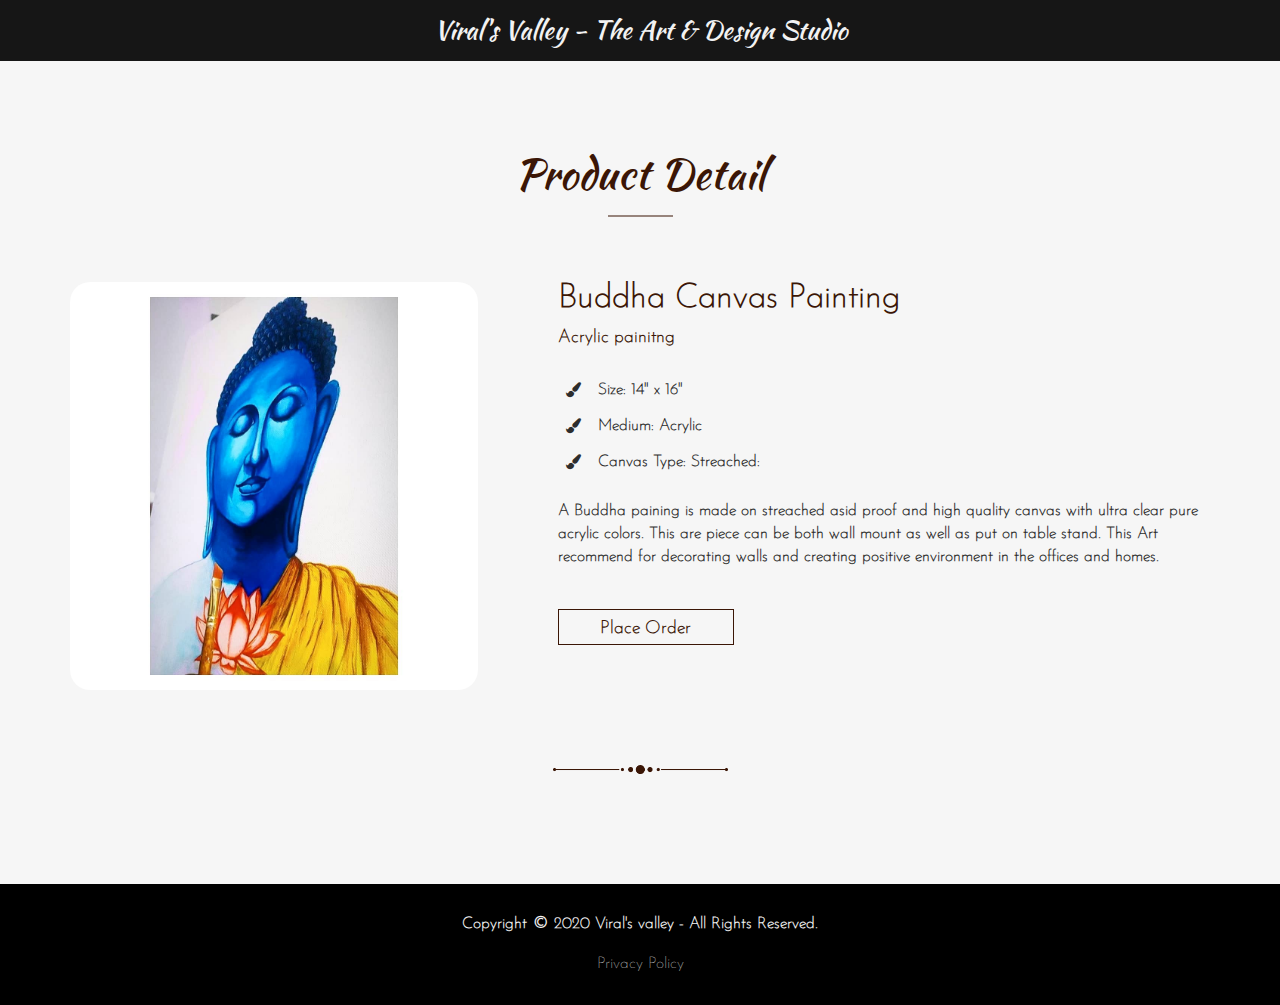
<file: product_detail.html>
<!DOCTYPE html>
<html lang="en">
<head>
    <title>Product Detail | Viral's Valley - The Art & Design Studio</title>
    <meta charset="utf-8">
    <meta http-equiv="X-UA-Compatible" content="IE=edge"/>
    <meta http-equiv="Content-Type" content="text/html; charset=utf-8" />
    <meta name="author" content="Viral&#x27;s valley"/>
    <meta name="keywords" content="Art, Art studio, viral&#x27;s valley, art and design studio, design studio, creative, Art school, art gallery, photo gallery, handmade, handmade works, craft, craft work, art and craft, viral panchal, artist, artistviralpanchal, ahmedabad, amdavad art studio, best art studio, art work, virals valley, valley, viral, mr_artoholic, ahmedabad artist, design, creative design, design studio, graphics, animation, video editer, multitask, showpiece, gift, gift shop, shopping, quilling, quilling art, frame, framming, wood, wooden art, resin, resin art, wooden creature, statue, resin showpiece, creation, innovative idea, art idea, events, workshop, art events, teaching" />
    <meta content="width=device-width, initial-scale=1.0, maximum-scale=1.0, user-scalable=no" name="viewport">
    <meta property="og:site_name" content="Viral&#39;s Valley - The Art &amp; Design Studio"/>
    <meta property="og:title" content="Welcome to Viral&#39;s valley"/>
    <meta property="og:description" content="Showcasing incredible talent and celebrating artists everywhere!"/>
    <meta property="og:type" content="website"/>
    <meta property="og:locale" content="en_IN"/>
    <meta name="twitter:card" content="summary"/>
    <meta name="twitter:title" content="Viral&#39;s Valley - The Art &amp; Design Studio"/>
    <meta name="twitter:description" content="Welcome to Viral&#39;s valley"/>
    <link rel="stylesheet" href="css/bootstrap.min.css">
    <!-- <link rel="stylesheet" href="css/font-awesome.min.css"> -->
    <link rel="stylesheet" href="https://maxcdn.bootstrapcdn.com/font-awesome/4.7.0/css/font-awesome.min.css">
    <link rel="stylesheet" href="css/style.css">
</head>

<body>
     <!-- topbar and banner  -->
	<section class="section-wrapper inner-page-header"  id="banner">
        <div class="topbar-title top-bar-black">
            <a href="index.html">Viral's Valley - The Art &amp; Design Studio</a>
        </div>
        <!-- <div class="inner-banner-container">
            <div class="inner-banner">
                <h2 class="inner-banner-title">Enjoy our events and workshops</h2>
            </div>
        </div> -->
    </section>

     <!-- Upcoming event  Section   -->
    <section class="section-wrapper gray-bg">
        <div class="container">
            <div class="row">
                <div class="col-xs-12">
                    <h1 class="section-title"> Product Detail <span class="title-underline"></span></h1>
                </div>
            </div>
            <div class="row">
                <div class="col-xs-5">
                    <div class="product-image-wrap">
                        <img class="product-image" src="images/artwork/6.jpg" alt="product-image"/>
                    </div>
                </div>
                <div class="col-xs-7">
                    <div class="product-container">
                        <div class="product-title">Buddha Canvas Painting</div>
                        <!-- <div class="artist-name">By Viral Panchal</div> -->
                        <div class="product-catagory"> Acrylic painitng</div>
                        <div class="product-details">
                            <ul>
                                <li><i class="fa fa-paint-brush" aria-hidden="true"></i> Size: <span>14" x 16"</span></li>
                                <li><i class="fa fa-paint-brush" aria-hidden="true"></i> Medium: <span>Acrylic</span></li>
                                <li><i class="fa fa-paint-brush" aria-hidden="true"></i> Canvas Type: <span>Streached:</span></li>
                            </ul>
                        </div>
                        <p class="product-desc">A Buddha paining is made on streached asid proof and high quality canvas with ultra clear pure acrylic colors. This are piece can be both wall mount as well as put on table stand. This Art recommend for decorating walls and creating positive environment in the offices and homes.</p>
                        <a href="https://forms.gle/kcWkW3HZKDoBG5pQ9" target="_Blank" class="btn btn-default form-btn-light order-btn">Place Order</a>
                    </div>                    
                </div>
            </div>
            <img src="images/line2_brown.png" alt="decorate_line" class="decorate-line">
        </div>
    </section>

    <footer>
        <div class="container">
            <div class="row">
                <div class="col-xs-12">
                    <p class="copyright">Copyright <span>&copy;</span> 2020 Viral's valley - All Rights Reserved.</p>
                    <div class="footer-link">
                        <a href="privacy_policy.html">Privacy Policy</a>
                        <!-- <span>|</span>
                        <a href="javascript:void(0);">Terms &amp; Conditions</a> -->
                    </div>
                </div>
            </div>
        </div>
    </footer>

    <div class='scrolltop'>
        <div class='scroll icon'><i class="fa fa-4x fa-angle-up"></i></div>
    </div>
    <script src="js/jquery-3.2.0.min.js"></script>
    <script src="js/bootstrap.min.js"></script>
    <script src="js/script.js"></script>
    <script type="text/javascript">
       

    </script>
</body>

</html>
</file>
<file: css/style.css>
/* Add here all your css Fonts styles (customizations) */
/*Copyright (c) 2011, Pablo Impallari (www.impallari.com|impallari@gmail.com), Copyright (c) 2011, Igino Marini. (www.ikern.com|mail@iginomarini.com), with Reserved Font Name Kaushan Script.

This Font Software is licensed under the SIL Open Font License, Version 1.1.
This license is copied below, and is also available with a FAQ at: http://scripts.sil.org/OFL

—————————————————————————————-
SIL OPEN FONT LICENSE Version 1.1 - 26 February 2007
—————————————————————————————-
*/
/*
Copyright 2010 The Josefin Sans Project Authors (https://github.com/ThomasJockin/JosefinSansFont-master), with Reserved Font Name "Josefin Sans".

This Font Software is licensed under the SIL Open Font License, Version 1.1.
This license is copied below, and is also available with a FAQ at: http://scripts.sil.org/OFL

—————————————————————————————-
SIL OPEN FONT LICENSE Version 1.1 - 26 February 2007
—————————————————————————————-
*/


/*

FOnt colors
brown : #3B1606;
white : #ffffff;
banner gray text : #fdfdfd;
*/
@font-face {
    font-family: 'KaushanScriptRegular';
    src: url('../fonts/KaushanScriptRegular.eot');
    src: url('../fonts/KaushanScriptRegular.eot') format('embedded-opentype'),
         url('../fonts/KaushanScriptRegular.woff2') format('woff2'),
         url('../fonts/KaushanScriptRegular.woff') format('woff'),
         url('../fonts/KaushanScriptRegular.ttf') format('truetype'),
         url('../fonts/KaushanScriptRegular.svg#KaushanScriptRegular') format('svg');
}
@font-face {
	 font-family: 'JosefinSansVariableFont';
    src: url('../fonts/JosefinSansVariableFont.eot');
    src: url('../fonts/JosefinSansVariableFont.eot') format('embedded-opentype'),
         url('../fonts/JosefinSansVariableFont.woff2') format('woff2'),
         url('../fonts/JosefinSansVariableFont.woff') format('woff'),
         url('../fonts/JosefinSansVariableFont.ttf') format('truetype'),
         url('../fonts/JosefinSansVariableFont.svg#JosefinSansVariableFont') format('svg');
}
@font-face {
    font-family: 'JosefinSansVariableFont_semibold';
    src: url('../fonts/JosefinSansVariableFont_semibold.eot');
    src: url('../fonts/JosefinSansVariableFont_semibold.eot') format('embedded-opentype'),
         url('../fonts/JosefinSansVariableFont_semibold.woff2') format('woff2'),
         url('../fonts/JosefinSansVariableFont_semibold.woff') format('woff'),
         url('../fonts/JosefinSansVariableFont_semibold.ttf') format('truetype'),
         url('../fonts/JosefinSansVariableFont_semibold.svg#JosefinSansVariableFont_semibold') format('svg');
}



/* ---- Generelized css rules  ---- */
html,body{
	width: 100%;
	margin: 0;
	padding: 0;
	height: 100%;
	/*scroll-behavior: smooth;*/
}

.scrolltop {
	display:none;
	width:100%;
	margin:0 auto;
	position:fixed;
	bottom:20px;
	right:10px;	
}
.scroll {
	position:absolute;
	right:20px;
	bottom:20px;
	background:#b2b2b2;
	background:rgba(210,210,210,0.7);
	padding: 12px 15px;
	text-align: center;
	margin: 0 0 0 0;
	cursor:pointer;
	transition: 0.5s;
	-moz-transition: 0.5s;
	-webkit-transition: 0.5s;
	-o-transition: 0.5s;
	    border-radius: 50%;
	    width: 50px;
	    height: 50px;
}
.scroll:hover {
	background:rgba(250,250,250,1.0);
    box-shadow: 0px 0px 15px #22222294;
	transition: 0.5s;
	-moz-transition: 0.5s;
	-webkit-transition: 0.5s;
	-o-transition: 0.5s; 		
}
.scroll:hover .fa {
	padding-top:-10px;
}
.scroll .fa {
	font-size:30px;
	margin-top:-5px;
	margin-left:1px;
	transition: 0.5s;
	-moz-transition: 0.5s;
	-webkit-transition: 0.5s;
	-o-transition: 0.5s; 	
}
body{
	font-family: 'JosefinSansVariableFont';
	color: #2d2d2d;
}
a{
	color: #3B1606;
	text-decoration: none;
}
a:hover,
a:focus{
	color: #000;
	text-decoration: none;
}
.btn:hover,
.btn:focus{
	-webkit-transition: all 1100ms ease;
    -moz-transition: all 1100ms ease;
    -ms-transition: all 1100ms ease;
    -o-transition: all 1100ms ease;
    transition: all 1100ms ease;
}
.form-control:focus{
    box-shadow: none;
}
.p-none{
	padding: 0 !important;
}
.p-t-none{
	padding-top: 0 !important;
}
.p-b-none{
	padding-bottom: 0 !important;
}
.p-r-none{
	padding-right: 0 !important;
}
.p-l-none{
	padding-left: 0 !important; 
}
.m-none{
	margin: 0 !important;
}
.m-t-none{
	margin-top: 0 !important;
}
.m-b-none{
	margin-bottom: 0 !important;
}
.m-r-none{
	margin-right: 0 !important;
}
.m-l-none{
	margin-left: 0 !important;
}
.f-bold{
	font-weight: bold;
}

/* --------------------------------- */
/* -------   CUSTOM CSS   -------- */
/* --------------------------------- */
.header-banner-section{
    position: relative;
    background: #ccc;
    background-image: linear-gradient(rgba(22,22,22, .5) 0%, rgb(24 24 24  / 50%) 100%), url(../images/bg1.jpg);
	/* Full height */
	height: 100%; 
	/* Create the parallax scrolling effect */
	background-attachment: fixed;
	background-position: center;
	background-repeat: no-repeat;
	background-size: cover;
}
.topbar {	
    float: left;
    width: 100%;
    padding: 10px 60px;
    background: rgb(0 0 0 / 10%);
    font-weight: 600;
    font-size: 15px;
    color: #f2f2f2;
}
.topbar p{
	margin: 0;
}
.topbar p span{
	display: inline-block;
	vertical-align: baseline;
	margin: 0 10px;
}
.topbar p a{
	display: inline-block;
	color: #f2f2f2;
	-webkit-transition: color .35s ease-out;
	-moz-transition: color .35s ease-out;
	-o-transition: color .35s ease-out;
	transition: color .35s ease-out;
}
.topbar p a:hover{
	color: #ccc;
}
.topbar p a>i{
	vertical-align: text-bottom;
}
.header-title{
	float: left;
    /* position: absolute; */
    /* top: 40px; */
    /* left: 60px; */
    width: Calc(100% - 120px);
    border-bottom: 1px solid #fdfdfd;
    text-align: center;
    padding: 20px 0px;
    margin: 0px 60px;
}
.header-title a{
    font-size: 28px;
    color: #fdfdfd;
    font-family: 'KaushanScriptRegular';
}

.banner-container-fixed{
	position: absolute;
	top: 45%;
	left: 0;
	right: 0;
}
.banner-title{
	color: #fff;
	font-size: 84px;
    font-family: 'KaushanScriptRegular';
}
.banner-container-fixed p.content{
	font-size: 28px;
    font-family: 'JosefinSansVariableFont_semibold';
    font-weight: 600;
    margin: 30px 0px 0px;
    color: #fdfdfd;
    letter-spacing: 1px;
}
.banner-container-fixed a.banner_button{
	border: 1px solid #fdfdfd;
	border-radius: 0;
    padding: 10px 20px 8px;
    font-size: 22px;
    color: #fdfdfd;
    display: block;
    font-weight: 600;
    width: 200px;
    margin: 65px auto 0;
    background-color: transparent;
	-webkit-transition: background-color .35s ease-out;
	-moz-transition: background-color .35s ease-out;
	-o-transition: background-color .35s ease-out;
	transition: background-color .35s ease-out;
}
.banner-container-fixed a.banner_button:hover,
.banner-container-fixed a.banner_button:focus{
    background-color: #fdfdfd;
    color: #000;
}
.gray-bg{
	background: #f6f6f6;
}
.section-wrapper{
	position: relative;
	padding: 90px 0px;
	text-align: center;
}
.section-title{
	color: #3B1606;
    font-size: 42px;
    font-family: 'KaushanScriptRegular';
    margin: 0 0 65px;
}
.section-title > span.title-underline{
	height: 2px;
    width: 65px;
    background: rgb(59 22 6 / 51%);
    display: block;
    margin: 18px auto 0;
}
p.section-content{
	font-size: 20px;
    font-family: 'JosefinSansVariableFont_semibold';
    font-weight: 600;
    margin: 0px auto 20px;
}
.decorate-line{
	width: 175px;
	margin:75px auto 20px; 
}

.category-box{
	position: relative;
	float: left;
	width: 100%;
	text-align: center;
	margin: 30px auto;
	overflow: hidden;
	background: #000;
	max-height: 490px;
}

.category-box figcaption {
	padding: 30px;
	-webkit-backface-visibility: hidden;
	backface-visibility: hidden;
	position: absolute;
	top: 0;
	left: 0;
	width: 100%;
	height: 100%;
}

.category-box figcaption::before,
.category-box figcaption::after {
	pointer-events: none;
	position: absolute;
	content: '';
	opacity: 0;
}

.category-box figcaption::before {
	top: 25px;
	right: 10px;
	bottom: 25px;
	left: 10px;
	border-top: 1px solid #fff;
	border-bottom: 1px solid #fff;
	-webkit-transform: scale(0,1);
	transform: scale(0,1);
	-webkit-transform-origin: 0 0;
	transform-origin: 0 0;

}

.category-box figcaption::after {
	top: 10px;
	right: 25px;
	bottom: 10px;
	left: 25px;
	border-right: 1px solid #fff;
	border-left: 1px solid #fff;
	-webkit-transform: scale(1,0);
	transform: scale(1,0);
	-webkit-transform-origin: 100% 0;
	transform-origin: 100% 0;
}
.category-box:hover figcaption::before,
.category-box:hover figcaption::after {
	opacity: 1;
	-webkit-transform: scale(1);
	transform: scale(1);
}

.category-box figcaption .art-title {
	margin: 30px auto 0;
	padding: 20px 0px;
	-webkit-transition: -webkit-transform 0.35s;
	transition: transform 0.35s;
	 font-family: 'KaushanScriptRegular';
	color: #f2f2f2;
	text-transform: uppercase;
	font-size: 24px;
	font-weight: 600;
	opacity: 1;
	-webkit-transform: translate3d(0,100px,0);
    transform: translate3d(0,100px,0);
}

.category-box figcaption .art-detail {
	padding: 10px 20px;
	text-transform: none;
	opacity: 0;
	font-family: "JosefinSansVariableFont_semibold";
	font-weight: 600;
	font-size: 18px;
	color: #fff;
	-webkit-transform: translate3d(0,50px,0);
	transform: translate3d(0,50px,0);
}
.category-box img.artwork-img{
	position: relative;
    display: block;
    /* min-height: 100%; */
    max-width: 100%;
    opacity: .6;
    -webkit-transform: scale(1.1);
    transform: scale(1.1);
    transform-origin: center;
}
.category-box:hover img.artwork-img {
	opacity: 0.3;
	-webkit-transform: translate3d(0,0,0);
	transform: translate3d(0,0,0);
}
.category-box figcaption::before,
.category-box figcaption::after,
.category-box img.artwork-img,
.category-box p.art-detail,
.category-box p.art-title{
	-webkit-transition: opacity .35s, -webkit-transform 0.35s;
	transition: opacity .35s, transform 0.35s;
}

.category-box:hover .art-title,
.category-box:hover .art-detail {
	opacity: 1;
	-webkit-transform: translate3d(0,0,0);
	transform: translate3d(0,0,0);
}

/* Gallery CSS  */
.photo-box{
	position: relative;
	float: left;
	width: 100%;
	text-align: center;
	margin: 30px auto;
	overflow: hidden;
	/*cursor: pointer;*/
	background: #000;
}

.photo-box figcaption {
	position: absolute;
    top: auto;
    width: 100%;
    bottom: 0;
    padding: 15px 0px;
    /*height: 45px;*/
    background: #fff;
    color: #3c4a50;
    -webkit-transition: -webkit-transform 0.35s;
    transition: transform 0.35s;
    -webkit-transform: translate3d(0,100%,0);
    transform: translate3d(0,100%,0);
}

.photo-box img.artwork-img{
	position: relative;
    display: block;
    min-height: 100%;
    max-width: 100%;
    opacity: 1;
	-webkit-transition: opacity 0.35s;
    transition: opacity 0.35s;
}

.photo-box:hover img.artwork-img {
	opacity: 0.4;
	-webkit-transform: translate3d(0,0,0);
	transform: translate3d(0,0,0);
}

.photo-box .art-title {
	float: left;
	margin: 0;
	padding-left: 15px;
	font-family: "KaushanScriptRegular";
	font-size: 20px;
	text-align: left;
	display: inline-block;
	-webkit-transition: -webkit-transform 0.35s;
	transition: transform 0.35s;
	-webkit-transform: translate3d(0,200%,0);
	transform: translate3d(0,200%,0);
}
.photo-box .art-title span{
	text-align: left;
	font-size: 14px;
	display: block;
	margin-top: 7px;
	font-family: "JosefinSansVariableFont_semibold";
    font-weight: 600;
}
.photo-box .description {
	position: absolute;
    bottom: 60px;
    text-align: left;
    padding: 10px 15px;
    font-family: "JosefinSansVariableFont_semibold";
    font-weight: 600;
    color: #fff;
    text-transform: none;
    font-size: 18px;
    opacity: 0;
    -webkit-transition: opacity 0.35s;
    transition: opacity 0.35s;
    -webkit-backface-visibility: hidden;
}
.photo-box:hover figcaption,
.photo-box:hover .art-title{
	-webkit-transform: translate3d(0,0,0);
	transform: translate3d(0,0,0);
}

.photo-box:hover .art-title {
	-webkit-transition-delay: 0.05s;
	transition-delay: 0.05s;
}
.photo-box:hover .description {
	opacity: 1;
}

.photo-box > a,
.category-box > a{
	display: block;
}

/* artist css */
.artist-box{
	position: relative;
	text-align: center;
	position: relative;
    width: 100%;
    overflow: hidden;
    margin-top: 30px;
}
.artist-box img{
	max-width: 65%;
    border-radius: 50%;
    margin: 0 auto;
}
.artist-box .artist-name{
	font-size: 26px;
	font-weight: 600;
	margin: 20px 0;
}
.artist-box .artist-name a{
	color: #3B1606;
	padding-bottom: 5px;
	border-bottom: 1px solid transparent;
	-webkit-transition: border-color 0.35s ease-in;
	-moz-transition: border-color 0.35s ease-in;
	-o-transition: border-color 0.35s ease-in;
	transition: border-color 0.35s ease-in;
}
.artist-box .artist-name a:hover{
	border-color: #3B1606;
}
.artist-box .artist-content{
	font-size: 17px;
	font-weight: 600;
	color: #5d5d5d;
	padding: 10px 15px;
	min-height: 120px;
	margin: 0;
}
.artist-social{
	position: relative;
	margin: 20px 0px;
}
.artist-social span{
	display: block;
    height: 1px;
    background: #dadada;
    width: 75%;
    margin: 10px auto 20px;
}
.artist-social a.social-icon{
	font-size: 24px;
    color: #3b1606;
    display: inline-block;
    margin: 0 10px;
    opacity: .3;
    -webkit-transition: opacity 0.3s ease-in;
	-moz-transition: opacity 0.3s ease-in;
	-o-transition: opacity 0.3s ease-in;
	transition: opacity 0.3s ease-in;
}
.artist-social a.social-icon.instagram{
	color: #8a2bc5;
}
.artist-social a.social-icon.whatsapp{
	color: #45af1a;
}
.artist-social a.social-icon.facebook{
	color: #2e6b9e;
}
.artist-social a.social-icon.mail{
	color: #821414;
}
.artist-social a.social-icon.link{
	color: #676767;
}
.artist-social a.social-icon:hover{
	opacity: 1;
}
.artist-social a.social-icon i{
	/*transition: transform 1.2s linear;
	transform-origin: center;
	transform-style: preserve-3D;*/
	-webkit-transition: -webkit-transform 0.35s ease-in;
	transition: transform 0.35s ease-in;
}
.artist-social a.social-icon:hover i{
	/*transform: rotate(360deg);*/
	-webkit-transform: translate3d(0,-2px,0);
	transform: translate3d(0,-2px,0);
}

/* team css */
.team-box{
	position: relative;
	text-align: center;
	position: relative;
    width: 100%;
    overflow: hidden;
    margin-top: 70px;
}
.team-box img{
	max-width: 65%;
    border-radius: 50%;
    margin: 0 auto;
}
.team-box .team-name{
	font-size: 22px;
	font-weight: 600;
	margin: 15px 0 5px;
	color: #3B1606;
}
.team-box .team-content{
	font-size: 16px;
	font-weight: 600;
	color: #5d5d5d;
}

.quote-box{
	position: relative;
	text-align: center;
	padding: 0 42px;
}
.quote-box .quote{
	font-size: 20px;
	font-weight: 600;
	letter-spacing: 2px;
	margin: 0;
}
.quote-box .quote .author{
	font-size: 18px;
	display: block;
	margin: 15px auto;
}
.quote-box .decorate-line{
	margin: 50px auto 30px;
}
.quote-box.owener-quote{
	padding-top: 120px;
}
.quote-box.owener-quote .quote{
	font-size: 17px;
	text-align: left;
}
.quote-box.owener-quote .quote .author{
	font-size: 15px;
	text-align: left;
}

.form-container,.whatsapp-container{
	position: relative;
	margin: 0;
	padding: 0;
}
.form-container h3{
	font-weight: 600;
	font-size: 26px;
	margin: 0 auto 30px;
	text-align: center;
}
.whatsapp-container, .contact-from,.other-contact{
    max-width: 770px;
    margin: 0 auto;
}
.contact-from{
	position: relative;
    width: 100%;
}
.contact-from .form-group{
	margin: 0;
}
.contact-from .form-control{
	font-size: 18px;color: #3b1606;
    border: 1px solid rgb(59 22 6 / 60%);
    border-radius: 0px;
    font-weight: 600;
    margin-bottom: 30px;
    padding: 12px 12px 10px;
    height: auto;
    background: transparent;
    box-shadow: none;    
}
.contact-from textarea.form-control{
	resize: none;
	height: 142px;
}
.form-btn-light{
	border: 1px solid #3B1606;
	border-radius: 0;
    padding: 10px 15px 6px;
    font-size: 22px;
    color: #3B1606;
    display: block;
    font-weight: 600;
    width: 176px;
    margin: 45px auto 0;
    background-color: transparent;
    -webkit-transition: background-color .35s ease-out;
    -moz-transition: background-color .35s ease-out;
    -o-transition: background-color .35s ease-out;
    transition: background-color .35s ease-out;
}
.form-btn-light:hover,
.form-btn-light:focus{
    background-color: #3B1606;
    color: #f2f2f2;
}
.form-container small{
	font-size: 16px;
    margin: 20px auto;
    display: block;
    font-weight: 600;
}
.form-container .decorate-line{
 margin: 50px auto;
}
.whatsapp-container h3{
	    margin: 30px auto;
    font-size: 28px;
    font-weight: 600;
    color: #3B1606;
}
.whatsapp-container p,
.other-contact p{
	    font-size: 18px;
    font-weight: 600;
}
.whatsapp-btn{
	border: 0;
	border-radius: 0;
    padding: 10px 15px;
    font-size: 22px;
    color: #ffffff;
    display: block;
    font-weight: 600;
    width: 162px;
    margin: 45px auto 0;
    background-color: rgb(69, 90, 100);
    -webkit-transition: background-color .5s ease-out;
    -moz-transition: background-color .5s ease-out;
    -o-transition: background-color .5s ease-out;
    transition: background-color .5s ease-out;
}
.whatsapp-btn:hover{
	background-color: rgb(79, 102, 114);
	color: #ffffff;
}
.whatsapp-btn span{
	display: inline;
	margin-right: 5px;
}
.whatsapp-btn img{
	vertical-align: text-bottom;
	width: 24px;
}
.other-contact{
	padding-top: 50px;
}
.other-contact span{
	display: inline-block;
	font-size: 22px;
	margin: 0px 30px;
}
.other-contact-link{
    font-size: 22px;
    color: #3B1606;
    display: inline-block;
    font-weight: 600;
    margin-top: 25px;
    -webkit-transition: background-color .35s ease-out;
    -moz-transition: background-color .35s ease-out;
    -o-transition: background-color .35s ease-out;
    transition: background-color .35s ease-out;
}
.other-contact-link:hover,
.other-contact-link:focus{
    color: #d25924;
    text-decoration: underline;
}

footer{
	position: relative;
	display: block;
	width: 100%;
	background: #000;
	text-align: center;
	padding: 25px 15px 20px;
}
footer .copyright{
	font-size: 16px;
    font-weight: 600;
    color: #f2f2f2;
    margin: 0 auto;
    padding: 0px 0px;
}
footer .copyright span{
	font-size: 22px;
	vertical-align: middle;
}
.footer-link{
	display: block;
	margin: 15px auto 10px;
}
.footer-link a,
.footer-link span{
	color: #f2f2f2;
	font-size: 16px;
	line-height: 1;
	display: inline-block;
}
.footer-link span{
	margin: 0 10px;
	vertical-align: baseline;
}
.footer-link a{
	-webkit-transition: color .5s ease-out;
    -moz-transition: color .5s ease-out;
    -o-transition: color .5s ease-out;
    transition: color .5s ease-out;
}
.footer-link a:hover{
	color: #ccc;
}




/* othher page CSS Starts */
.inner-page-header{
	padding: 0 !important;
	position: relative;
	width: 100%;
	display: block;
}
.top-bar-black{
	position: relative;
	width: 100%;
	padding: 12px 15px;
	background: #161616;
}
.topbar-title{
	font-size: 26px;
	font-family: "KaushanScriptRegular";
	text-align: center;
}
.topbar-title a{
	color: #f2f2f2;
	text-decoration: none;
}
.inner-banner-container{
	position: relative;
	width: 100%;
}
.inner-banner{
	position: relative;
    background: #ccc;
    background-image: linear-gradient(rgba(22,22,22, .65) 0%, rgb(24 24 24 / 65%) 100%), url(../images/Inner-bg.jpg);
    background-position: center;
    background-repeat: no-repeat;
    background-size: cover;
}
.inner-banner-title{
	text-align: center;
    font-size: 54px;
    font-family: "KaushanScriptRegular";
    color: #ffffff;
    margin: 0 auto;
    padding: 80px 0px;
}
p.privacy-content{
	text-align: left;
	font-size: 18px;
	margin-bottom: 30px;
}
p.privacy-content b{
	font-size: 19px;
}

/* othher page CSS ends */


ul{
	list-style: none;
	position: relative;
	width: 100%;
	margin: 0;
	padding: 0px;
}
ul li{
	position: relative;
	display: block;
	width: 100%;
	margin: 0;
}
ul li i{
	position: absolute;
	font-size: 15px !important;
	top: 15px;
	left: 12px;
}


/*Event Page Css starts */

.new-event-alert{
	font-size: 24px;
    font-weight: 600;
    margin: 0px auto 20px;
    color: #59466e;
    background-color: #f7f4ff;
    padding: 15px;
    border-radius: 10px;
}
.event-link{
	display: inline-block;
    color: #0f021d;
    margin-left: 10px;
}
.event-link:hover{
	text-decoration: underline;
}
.event-banner{
    display: block;
    border: 1px solid #ddd;
    padding: 20px;
	float: left;
    width: 100%;
	text-align: left;
}
.event-banner .artwork-img{
	float: left;
	width: 200px;
	margin-right: 20px;
}
.event-info{
	float: left;
    display: inline-block;
}
.event-info h3{
    font-size: 24px;
	text-align: left;
	font-weight: 900;
    margin-bottom: 20px;
	text-transform: uppercase;
}
.event-link-more{
	padding: 7px 10px;
    border: 1px solid;
    display: block;
    width: 124px;
    text-align: center;
    font-size: 20px;
    font-family: 'JosefinSansVariableFont_semibold';
}

.effect2
{
  position: relative;
}
.effect2:before, .effect2:after
{
    z-index: -1;
    position: absolute;
    content: "";
    bottom: 15px;
    left: 10px;
    width: 50%;
    top: 15px;
    max-width: 300px;
    background: #777;
    -webkit-box-shadow: 0 15px 10px #77777770;
    -moz-box-shadow: 0 15px 10px #77777770;
    box-shadow: 0 15px 10px #77777770;
    -webkit-transform: rotate(-3deg);
    -moz-transform: rotate(-3deg);
    -o-transform: rotate(-3deg);
    -ms-transform: rotate(-3deg);
    transform: rotate(-3deg);
}
.effect2:after
{
  -webkit-transform: rotate(3deg);
  -moz-transform: rotate(3deg);
  -o-transform: rotate(3deg);
  -ms-transform: rotate(3deg);
  transform: rotate(3deg);
  right: 10px;
  left: auto;
}
.event-box{
	position: relative;
	width: 100%;
	font-weight: 600;
	text-align: left;
}

.event-box .event-title{
	font-size: 34px;
	color: #3B1606;
	margin: 20px 0px;
}
.event-box .event-title span{
	font-size: 24px;
	color: #3B1606;
    font-family: 'JosefinSansVariableFont_semibold';
	display: block;
}
.event-box .event-content{
	font-size: 18px;
}
.event-box .event-content ul{
	padding: 0 0 0 40px;
}
.event-box .event-content ul li{
	margin: 0;
	padding: 10px 0 10px 40px;
}
/*.event-box .event-content ul li i{
	position: absolute;
	font-size: 15px;
	top: 15px;
	left: 12px;
}*/



/*Event Page Css Ends */

/*Product Detail Page Css Starts */

.product-container{
	position: relative;
	float: left;
	width: 100%;
	display: block;
	/*border: 1px solid;*/
	text-align: left;
	font-weight: 600;
}
.product-image-wrap{
	float: left;
    width: calc(100% - 50px);
    position: relative;
    display: block;
    /* border: 1px solid; */
    border-radius: 20px;
    overflow: hidden;
}
.product-image{
	width: 100%;
}

.product-container .product-title{
	font-size: 34px;
    color: #3B1606;
    margin: 0 0 10px;
    line-height: 1;
}
.product-container .product-catagory{
	font-size: 18px;
    color: #3B1606;
    font-family: 'JosefinSansVariableFont_semibold';
    display: block;
    margin-bottom: 20px;
}
.product-container .product-details{
	font-size: 16px;
}
.product-container .product-desc{
	font-size: 16px;
	margin: 20px 0px;
}
.product-container ul li{
	padding: 10px 0px 10px 40px;
	line-height: 1;
}
.product-container ul li>i{
	top: 10px;
	left: 8px;
}
.artist-name{
	font-size: 13px;
}
.order-btn{
	float: left;
    font-size: 18px;
    line-height: 1;
    margin: 20px 0px;
}
/*Product Detail Page Css Ends */





/* ----------------------- */
/* ---- Media Queries ---- */
/* ----------------------- */
@media screen and (max-width: 1600px){
	
}
@media screen and (max-width: 1200px){
	.banner-title{
		font-size: 72px;
	}
	.banner-container-fixed p.content{
		font-size: 26px;
	}
	.banner-container-fixed a.banner_button{
		font-size: 18px;		
	}
	.header-title{
		padding: 15px 0px;
		width: Calc(100% - 80px);
		margin: 0px 40px;
	}
	.header-title a {
	    font-size: 26px;
	}
	.topbar{
		padding: 8px 30px;
	}
	.section-wrapper{
		padding: 80px 0px;
	}
	.decorate-line{
		margin-top: 56px;
	}
	.quote-box .decorate-line {
	    margin: 36px auto 30px;
	}
	.quote-box .quote {
	    font-size: 18px;
	}
	.quote-box .quote .author {
	    font-size: 16px;
	}
	.section-title{
		font-size: 38px;
		margin-bottom: 50px;
	}
	p.section-content {
	    font-size: 18px;
	}
	.category-box figcaption {
	    padding: 18px;
	}
	.category-box figcaption::before {
	    top: 18px;
	    right: 8px;
	    bottom: 18px;
	    left: 8px;
	}
	.category-box figcaption::after {
	    top: 8px;
	    right: 18px;
	    bottom: 8px;
	    left: 18px;
	}
	.category-box figcaption .art-title{
		font-size: 22px;
		-webkit-transform: translate3d(0,80px,0);
    	transform: translate3d(0,80px,0);
	}
	.category-box figcaption .art-detail{
		font-size: 17px;
		padding: 5px 15px;
	}
	.artist-box .artist-name{		
		font-size: 24px;
		margin-bottom: 10px;
	}
	.artist-box .artist-content {
		font-size: 16px;
		min-height: 100px;
	}
	.artist-social a.social-icon{
		font-size: 22px;
		margin: 0 7px;
	}
	.quote-box.owener-quote {
	    padding-top: 60px;
	}
	.quote-box.owener-quote .quote {
	    font-size: 16px;
	}
	.team-box{
		margin-top: 50px;
	}
	.team-box .team-name {
	    font-size: 19px;
	}
	.whatsapp-btn{
		padding: 8px 15px;
		font-size: 18px;
		width: 150px;
		margin-top: 35px;
	}
	.whatsapp-container h3 {
	    margin: 20px auto;
	    font-size: 24px;
	}

	/* other page css starts */
	.topbar-title {
	    font-size: 24px;
	}
	.inner-banner-title {
	    font-size: 48px;
	    padding: 70px 0px;
	}
	/* Other page Css End*/

	/*Event Page Css starts */
	.event-box .event-title {
	    font-size: 30px;
	    margin: 0 0 15px;
	}
	.event-box .event-title span {
	    font-size: 22px;
	}
	/*Event Page Css ends */
}

@media screen and (max-width: 1024px){
	.topbar {
	    padding: 8px 0px;
	}
	.header-title {
	    width: Calc(100% - 30px);
	    margin: 0px 15px;
	}
	.header-title a {
	    font-size: 22px;
	}
	.banner-title {
	    font-size: 56px;
	}
	.banner-container-fixed p.content {
	    font-size: 22px;
	}
	.section-wrapper {
	    padding: 50px 0px;
	}
	.section-title {
	    font-size: 34px;
	}
	.decorate-line {
	    margin-top: 40px;
	}
}

@media screen and (max-width: 991px) {
	.photo-box,
	.category-box{
		margin: 15px auto;
	}
	.category-box figcaption {
	    padding: 30px;
	}
	.category-box figcaption::after {
	    top: 15px;
	    right: 30px;
	    bottom: 15px;
	    left: 30px;
	}
	.category-box figcaption::before {
	    top: 30px;
	    right: 15px;
	    bottom: 30px;
	    left: 15px;
	}
	.category-box figcaption .art-title {
	    margin: 75px auto 0;
	}
	.photo-box figcaption{
		    padding: 8px 0px;
	}
	.photo-box .art-title{
		font-size: 18px;
	}
	.photo-box .description{
		margin: 0;
		font-size: 16px;
	}
	.team-box {
	    margin-top: 15px;
	}
	.quote-box.owener-quote {
	    padding: 50px 0px 0px;
	}
}

@media screen and (max-width: 767px) {
	/* other page css starts */
	p.privacy-content{
		font-size: 15px;
	}
	p.privacy-content b{
		font-size: 16px;
	}

	/*Event Page Css starts */
	.event-box .event-title {
	    font-size: 26px;
	}
	.event-box .event-title span {
	    font-size: 18px;
	}
	.event-box .event-content ul{
		padding-left: 0;
	}
	/*Event Page Css ends */
}

@media screen and (max-width: 640px) {
	/* other page css starts */
	.topbar-title {
	    font-size: 20px;
	}
	.inner-banner-title {
	    font-size: 38px;
	    padding: 60px 0px;
	}
}

@media screen and (max-width: 479px) {
	/* other page css starts */
	.topbar-title {
	    font-size: 17px;
	}
	.inner-banner-title {
	    font-size: 30px;
	    padding: 52px 0px;
	}
	/* other page css ends */



	.other-contact span {
	    display: none;
	}
	.other-contact-link{
		display: block;
	}
	
}

@media screen and (max-width: 360px) {}
</file>
